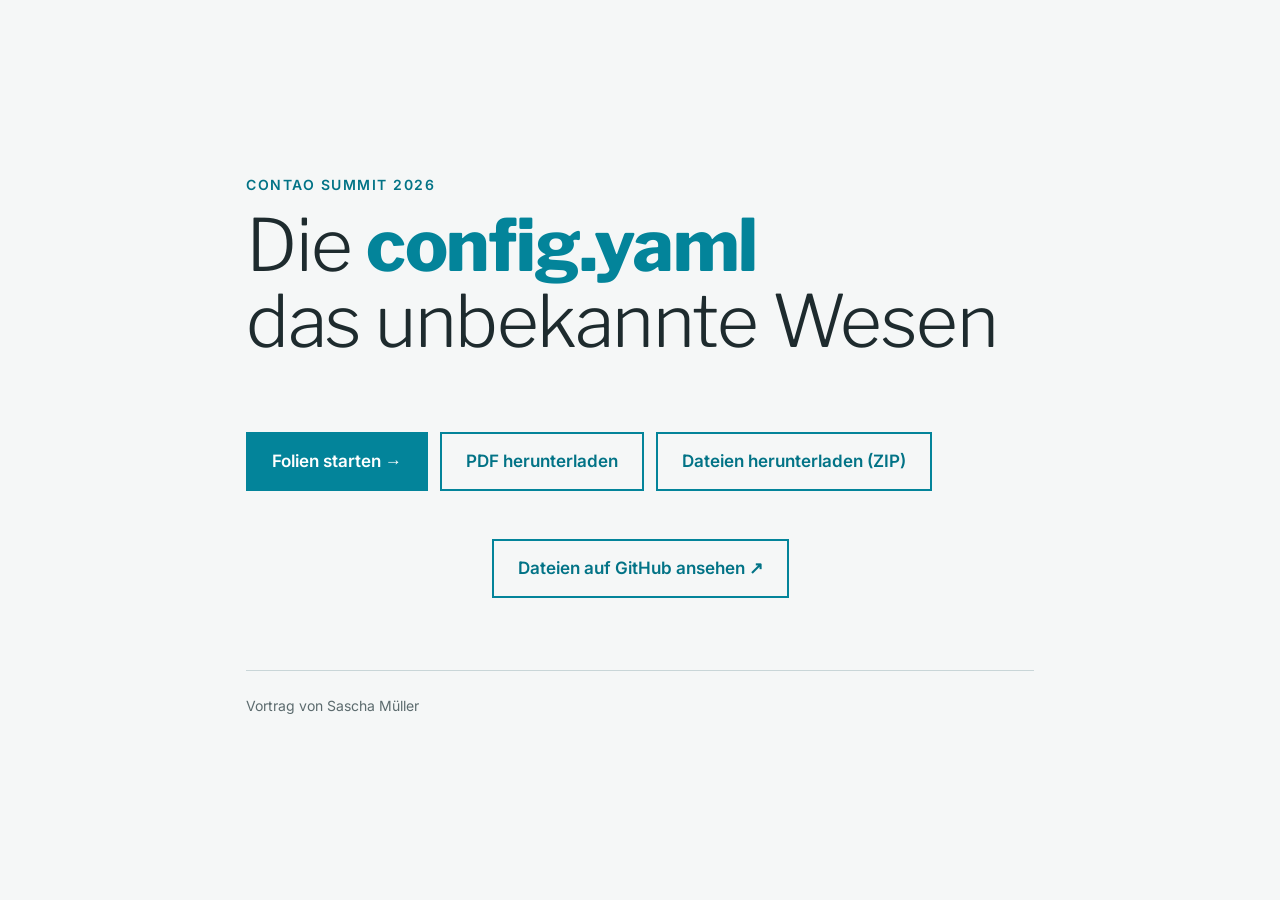
<file: index.html>
<!doctype html>
<html lang="de">
<head>
<meta charset="utf-8">
<meta name="viewport" content="width=device-width, initial-scale=1">
<title>Die config.yaml – das unbekannte Wesen</title>
<meta name="description" content="Vortrag von Sascha Müller beim Contao Summit 2026: Folien, PDF und Konfigurationsdateien.">
<style>
  /* Schriften lokal in fonts/ (aus @fontsource, Subset latin) */
  @font-face { font-family: 'Inter'; font-weight: 400; font-display: swap; src: url(fonts/inter-latin-400-normal.woff2) format('woff2'); }
  @font-face { font-family: 'Inter'; font-weight: 600; font-display: swap; src: url(fonts/inter-latin-600-normal.woff2) format('woff2'); }
  @font-face { font-family: 'Libre Franklin'; font-weight: 300; font-display: swap; src: url(fonts/libre-franklin-latin-300-normal.woff2) format('woff2'); }
  @font-face { font-family: 'Libre Franklin'; font-weight: 800; font-display: swap; src: url(fonts/libre-franklin-latin-800-normal.woff2) format('woff2'); }

  :root {
    --bg: #F5F7F7;
    --bg-tint: #E3EFF0;
    --ink: #1E2B2E;
    --body: #3F4E51;
    --muted: #5C6B6E;
    --petrol: #03849A;
    --petrol-text: #027386;
    --line: #C9D6D8;
    --on-petrol: #FFFFFF;
  }
  * { box-sizing: border-box; }
  body {
    margin: 0;
    background: var(--bg);
    color: var(--body);
    font: 400 17px/1.6 'Inter', Arial, sans-serif;
  }
  main { max-width: 820px; margin: 0 auto; padding: 174px 16px 72px; }
  .event { margin: 0 0 12px; font-size: 14px; font-weight: 600; letter-spacing: 1.5px; text-transform: uppercase; color: var(--petrol-text); }
  h1 {
    margin: 0 0 20px;
    font: 300 clamp(40px, 7vw, 72px)/1.05 'Libre Franklin', Arial, sans-serif;
    letter-spacing: -1.5px;
    color: var(--ink);
  }
  h1 strong { font-weight: 800; color: var(--petrol); }

  .actions { display: flex; flex-wrap: wrap; gap: 12px; margin-top: 72px; }
  .more { margin: 32px 0 72px; }
  @media (min-width: 720px) {
    .more { margin-top: 48px; text-align: center; }
  }
  .btn {
    display: inline-flex; align-items: center; gap: 10px;
    padding: 14px 24px;
    border: 2px solid var(--petrol);
    font-weight: 600; text-decoration: none;
    color: var(--petrol-text);
  }
  .btn.primary { background: var(--petrol); color: var(--on-petrol); }
  .btn:hover { background: var(--bg-tint); }
  .btn.primary:hover { filter: brightness(1.08); background: var(--petrol); }
  .btn:focus-visible, footer a:focus-visible { outline: 3px solid var(--petrol); outline-offset: 3px; }

  footer { padding-top: 24px; border-top: 1px solid var(--line); font-size: 14px; color: var(--muted); }
  footer a { color: inherit; }
</style>
</head>
<body>
<main>
  <p class="event">Contao Summit 2026</p>
  <h1>Die <strong>config.yaml</strong><br>das unbekannte Wesen</h1>

  <div class="actions">
    <a class="btn primary" href="slides/index.html">Folien starten →</a>
    <a class="btn" href="vortrag_config.yaml_das-unbekannte_wesen_contao-summit_2026.pdf" download>PDF herunterladen</a>
    <a class="btn" href="cto-root.zip" download>Dateien herunterladen (ZIP)</a>
  </div>
  <p class="more">
    <a class="btn" href="https://github.com/sascha-mueller/contao-summit-2026/tree/main/cto-root" target="_blank" rel="noopener">Dateien auf GitHub ansehen ↗</a>
  </p>

  <footer>Vortrag von Sascha Müller</footer>
</main>
</body>
</html>
</file>
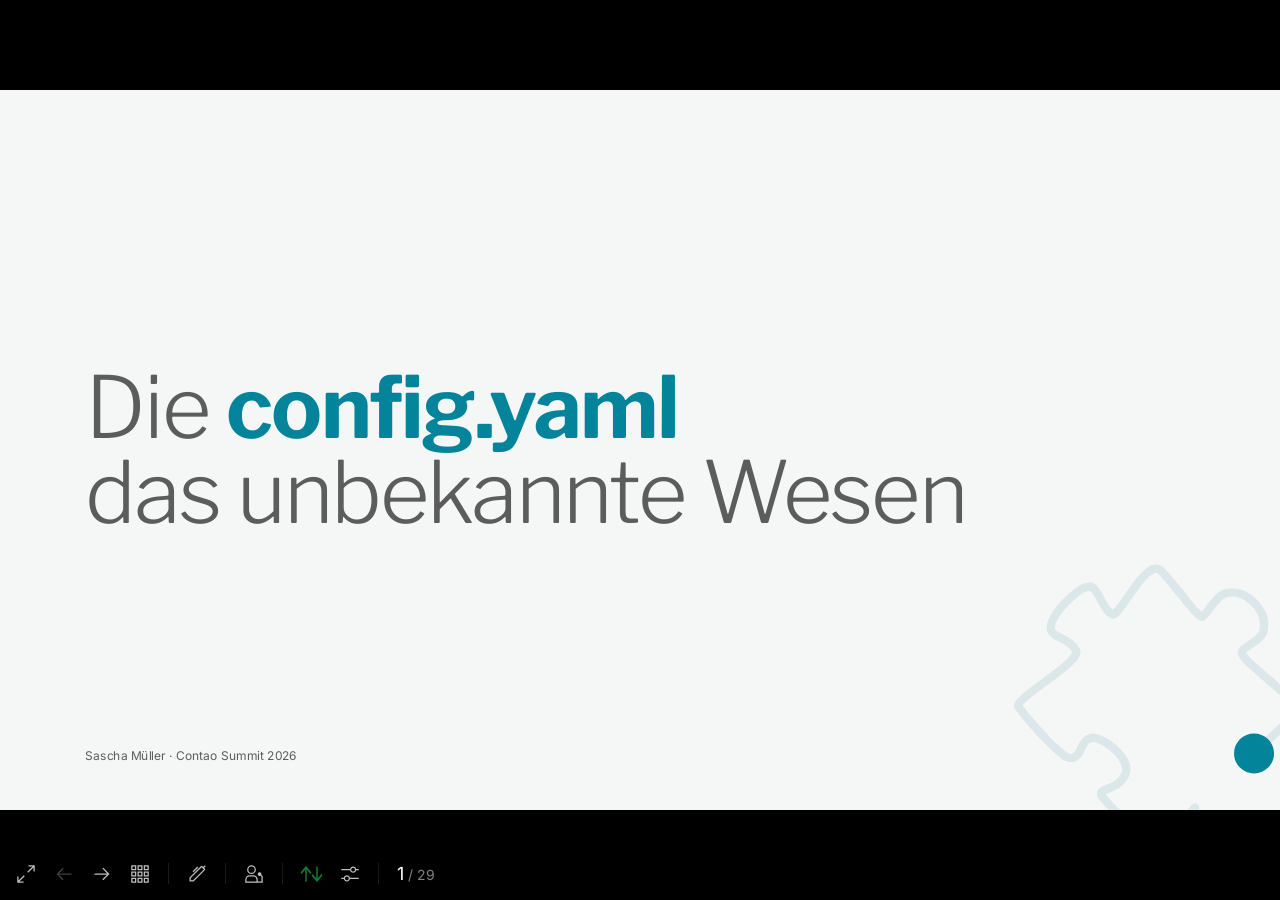
<file: slides/index.html>
<!DOCTYPE html>
<html lang="en">
<head>
<meta charset="utf-8">
<meta name="viewport" content="width=device-width, initial-scale=1">
<title>Die config.yaml – das unbekannte Wesen - Slidev</title>
<link rel="preload" as="image" href="./mailer-translation.be.png">
<link rel="preload" as="image" href="./bildgroessen-auswahl.png">
<link rel="preload" as="image" href="./system-einstellungen-locked.png">
<link rel="preload" as="image" href="./contao-badge-unformatiert-be-header.png">
<link rel="preload" as="image" href="./contao-badge-unformatiert-be-login-crop.png">
<link rel="preload" as="image" href="./contao-badge-formatiert-be-header.png">
<link rel="preload" as="image" href="./contao-badge-formatiert-be-login-crop.png">
<link rel="icon" href="./puzzleteil-auf-hell.svg">
<meta http-equiv="Content-Type" content="text/html; charset=UTF-8">
<meta property="slidev:version" content="52.20.1">
<meta name="author" content="&quot;Sascha Müller&quot;">
<meta property="og:title" content="Die config.yaml – das unbekannte Wesen - Slidev">  <script type="module" crossorigin src="./assets/index-DcdKWV2D.js"></script>
  <link rel="modulepreload" crossorigin href="./assets/rolldown-runtime-XKyaHtl9.js">
  <link rel="modulepreload" crossorigin href="./assets/modules/shiki-BmU-KvmO.js">
  <link rel="modulepreload" crossorigin href="./assets/utils-D1AtuZ60.js">
  <link rel="modulepreload" crossorigin href="./assets/slidev/env-Cfx76r-w.js">
  <link rel="modulepreload" crossorigin href="./assets/modules/vue-N7ZP9F97.js">
  <link rel="stylesheet" crossorigin href="./assets/modules/shiki-V4-KMA-J.css">
  <link rel="stylesheet" crossorigin href="./assets/index-DbxSNofy.css">
</head>
<body>
  <div id="app"></div>
  <div id="mermaid-rendering-container"></div>
  
</body>
</html>
</file>
<file: slides/assets/modules/shiki-V4-KMA-J.css>
.shiki-magic-move-container{white-space:pre;position:relative}.shiki-magic-move-line-number{opacity:.3;-webkit-user-select:none;user-select:none}.shiki-magic-move-item{transition:color var(--smm-duration,.5s) var(--smm-easing,"ease");display:inline-block}.shiki-magic-move-enter-active,.shiki-magic-move-leave-active,.shiki-magic-move-move{transition:all var(--smm-duration,.5s) var(--smm-easing,"ease")}.shiki-magic-move-container-resize,.shiki-magic-move-container-restyle{transition:all var(--smm-duration,.5s) var(--smm-easing,"ease");transition-delay:calc(var(--smm-duration,.5s)*var(--smm-delay-container,1))}.shiki-magic-move-move{transition-delay:calc(var(--smm-duration,.5s)*var(--smm-delay-move,1) + var(--smm-stagger,0));z-index:1}.shiki-magic-move-enter-active{transition-delay:calc(var(--smm-duration,.5s)*var(--smm-delay-enter,1) + var(--smm-stagger,0));z-index:1}.shiki-magic-move-leave-active{transition-delay:calc(var(--smm-duration,.5s)*var(--smm-delay-leave,1) + var(--smm-stagger,0))}.shiki-magic-move-enter-from,.shiki-magic-move-leave-to{opacity:0}br.shiki-magic-move-leave-active{display:none}.v-popper__popper{z-index:10000;outline:none;top:0;left:0}.v-popper__popper.v-popper__popper--hidden{visibility:hidden;opacity:0;pointer-events:none;transition:opacity .15s,visibility .15s}.v-popper__popper.v-popper__popper--shown{visibility:visible;opacity:1;transition:opacity .15s}.v-popper__popper.v-popper__popper--skip-transition,.v-popper__popper.v-popper__popper--skip-transition>.v-popper__wrapper{transition:none!important}.v-popper__backdrop{width:100%;height:100%;display:none;position:absolute;top:0;left:0}.v-popper__inner{box-sizing:border-box;position:relative;overflow-y:auto}.v-popper__inner>div{z-index:1;max-width:inherit;max-height:inherit;position:relative}.v-popper__arrow-container{width:10px;height:10px;position:absolute}.v-popper__popper--arrow-overflow .v-popper__arrow-container,.v-popper__popper--no-positioning .v-popper__arrow-container{display:none}.v-popper__arrow-inner,.v-popper__arrow-outer{border-style:solid;width:0;height:0;position:absolute;top:0;left:0}.v-popper__arrow-inner{visibility:hidden;border-width:7px}.v-popper__arrow-outer{border-width:6px}.v-popper__popper[data-popper-placement^=top] .v-popper__arrow-inner,.v-popper__popper[data-popper-placement^=bottom] .v-popper__arrow-inner{left:-2px}.v-popper__popper[data-popper-placement^=top] .v-popper__arrow-outer,.v-popper__popper[data-popper-placement^=bottom] .v-popper__arrow-outer{left:-1px}.v-popper__popper[data-popper-placement^=top] .v-popper__arrow-inner,.v-popper__popper[data-popper-placement^=top] .v-popper__arrow-outer{border-bottom-width:0;border-bottom-color:#0000!important;border-left-color:#0000!important;border-right-color:#0000!important}.v-popper__popper[data-popper-placement^=top] .v-popper__arrow-inner{top:-2px}.v-popper__popper[data-popper-placement^=bottom] .v-popper__arrow-container{top:0}.v-popper__popper[data-popper-placement^=bottom] .v-popper__arrow-inner,.v-popper__popper[data-popper-placement^=bottom] .v-popper__arrow-outer{border-top-width:0;border-top-color:#0000!important;border-left-color:#0000!important;border-right-color:#0000!important}.v-popper__popper[data-popper-placement^=bottom] .v-popper__arrow-inner{top:-4px}.v-popper__popper[data-popper-placement^=bottom] .v-popper__arrow-outer{top:-6px}.v-popper__popper[data-popper-placement^=left] .v-popper__arrow-inner,.v-popper__popper[data-popper-placement^=right] .v-popper__arrow-inner{top:-2px}.v-popper__popper[data-popper-placement^=left] .v-popper__arrow-outer,.v-popper__popper[data-popper-placement^=right] .v-popper__arrow-outer{top:-1px}.v-popper__popper[data-popper-placement^=right] .v-popper__arrow-inner,.v-popper__popper[data-popper-placement^=right] .v-popper__arrow-outer{border-left-width:0;border-top-color:#0000!important;border-bottom-color:#0000!important;border-left-color:#0000!important}.v-popper__popper[data-popper-placement^=right] .v-popper__arrow-inner{left:-4px}.v-popper__popper[data-popper-placement^=right] .v-popper__arrow-outer{left:-6px}.v-popper__popper[data-popper-placement^=left] .v-popper__arrow-container{right:-10px}.v-popper__popper[data-popper-placement^=left] .v-popper__arrow-inner,.v-popper__popper[data-popper-placement^=left] .v-popper__arrow-outer{border-right-width:0;border-top-color:#0000!important;border-bottom-color:#0000!important;border-right-color:#0000!important}.v-popper__popper[data-popper-placement^=left] .v-popper__arrow-inner{left:-2px}.v-popper--theme-tooltip .v-popper__inner{color:#fff;background:#000c;border-radius:6px;padding:7px 12px 6px}.v-popper--theme-tooltip .v-popper__arrow-outer{border-color:#000c}.v-popper--theme-dropdown .v-popper__inner{color:#000;background:#fff;border:1px solid #ddd;border-radius:6px;box-shadow:0 6px 30px #0000001a}.v-popper--theme-dropdown .v-popper__arrow-inner{visibility:visible;border-color:#fff}.v-popper--theme-dropdown .v-popper__arrow-outer{border-color:#ddd}:root{--twoslash-border-color:#8888;--twoslash-underline-color:currentColor;--twoslash-highlighted-border:#c37d0d50;--twoslash-highlighted-bg:#c37d0d20;--twoslash-popup-bg:#f8f8f8;--twoslash-popup-color:inherit;--twoslash-popup-shadow:#00000014 0px 1px 4px;--twoslash-docs-color:#888;--twoslash-docs-font:sans-serif;--twoslash-code-font:inherit;--twoslash-code-font-size:1em;--twoslash-matched-color:inherit;--twoslash-unmatched-color:#888;--twoslash-cursor-color:#8888;--twoslash-error-color:#d45656;--twoslash-error-bg:#d4565620;--twoslash-warn-color:#c37d0d;--twoslash-warn-bg:#c37d0d20;--twoslash-tag-color:#3772cf;--twoslash-tag-bg:#3772cf20;--twoslash-tag-warn-color:var(--twoslash-warn-color);--twoslash-tag-warn-bg:var(--twoslash-warn-bg);--twoslash-tag-annotate-color:#1ba673;--twoslash-tag-annotate-bg:#1ba67320}@media (prefers-reduced-motion:reduce){.twoslash *{transition:none!important}}.twoslash:hover .twoslash-hover{border-color:var(--twoslash-underline-color)}.twoslash .twoslash-hover{border-bottom:1px dotted #0000;transition:border-color .3s;position:relative}.twoslash .twoslash-popup-container{opacity:0;background:var(--twoslash-popup-bg);color:var(--twoslash-popup-color);border:1px solid var(--twoslash-border-color);pointer-events:none;z-index:10;-webkit-user-select:none;user-select:none;text-align:left;box-shadow:var(--twoslash-popup-shadow);border-radius:4px;flex-direction:column;transition:opacity .3s;display:inline-flex;position:absolute;transform:translateY(1.1em)}.twoslash .twoslash-query-persisted .twoslash-popup-container{z-index:9;transform:translateY(1.5em)}.twoslash .twoslash-hover:hover .twoslash-popup-container,.twoslash .twoslash-error-hover:hover .twoslash-popup-container,.twoslash .twoslash-query-persisted .twoslash-popup-container,.twoslash .twoslash-query-line .twoslash-popup-container{opacity:1;pointer-events:auto}.twoslash .twoslash-popup-container:hover{-webkit-user-select:auto;user-select:auto}.twoslash .twoslash-popup-arrow{border-top:1px solid var(--twoslash-border-color);border-right:1px solid var(--twoslash-border-color);background:var(--twoslash-popup-bg);pointer-events:none;width:6px;height:6px;position:absolute;top:-4px;left:1em;transform:rotate(-45deg)}.twoslash .twoslash-popup-code,.twoslash .twoslash-popup-error,.twoslash .twoslash-popup-docs{padding:6px 8px!important}.twoslash .twoslash-popup-code{font-family:var(--twoslash-code-font);font-size:var(--twoslash-code-font-size)}.twoslash .twoslash-popup-docs{color:var(--twoslash-docs-color);font-family:var(--twoslash-docs-font);border-top:1px solid var(--twoslash-border-color);font-size:.8em}.twoslash .twoslash-popup-error{color:var(--twoslash-error-color);background-color:var(--twoslash-error-bg);font-family:var(--twoslash-docs-font);font-size:.8em}.twoslash .twoslash-popup-docs-tags{font-family:var(--twoslash-docs-font);flex-direction:column;display:flex}.twoslash .twoslash-popup-docs-tags,.twoslash .twoslash-popup-docs-tag-name{margin-right:.5em}.twoslash .twoslash-popup-docs-tag-name{font-family:var(--twoslash-code-font)}.twoslash .twoslash-query-line .twoslash-popup-container{margin-bottom:1.4em;position:relative;transform:translateY(.6em)}.twoslash .twoslash-error-line{background-color:var(--twoslash-error-bg);border-left:3px solid var(--twoslash-error-color);color:var(--twoslash-error-color);width:max-content;min-width:100%;margin:.2em 0;padding:6px 12px;position:relative}.twoslash .twoslash-error-line.twoslash-error-level-warning{background-color:var(--twoslash-warn-bg);border-left:3px solid var(--twoslash-warn-color);color:var(--twoslash-warn-color)}.twoslash .twoslash-error{background:url("data:image/svg+xml,%3Csvg%20xmlns%3D'http%3A%2F%2Fwww.w3.org%2F2000%2Fsvg'%20viewBox%3D'0%200%206%203'%20enable-background%3D'new%200%200%206%203'%20height%3D'3'%20width%3D'6'%3E%3Cg%20fill%3D'%23c94824'%3E%3Cpolygon%20points%3D'5.5%2C0%202.5%2C3%201.1%2C3%204.1%2C0'%2F%3E%3Cpolygon%20points%3D'4%2C0%206%2C2%206%2C0.6%205.4%2C0'%2F%3E%3Cpolygon%20points%3D'0%2C2%201%2C3%202.4%2C3%200%2C0.6'%2F%3E%3C%2Fg%3E%3C%2Fsvg%3E") 0 100% repeat-x;padding-bottom:2px}.twoslash .twoslash-error.twoslash-error-level-warning{background:url("data:image/svg+xml,%3Csvg%20xmlns%3D'http%3A%2F%2Fwww.w3.org%2F2000%2Fsvg'%20viewBox%3D'0%200%206%203'%20enable-background%3D'new%200%200%206%203'%20height%3D'3'%20width%3D'6'%3E%3Cg%20fill%3D'%23c37d0d'%3E%3Cpolygon%20points%3D'5.5%2C0%202.5%2C3%201.1%2C3%204.1%2C0'%2F%3E%3Cpolygon%20points%3D'4%2C0%206%2C2%206%2C0.6%205.4%2C0'%2F%3E%3Cpolygon%20points%3D'0%2C2%201%2C3%202.4%2C3%200%2C0.6'%2F%3E%3C%2Fg%3E%3C%2Fsvg%3E") 0 100% repeat-x;padding-bottom:2px}.twoslash .twoslash-completion-cursor{position:relative}.twoslash .twoslash-completion-cursor .twoslash-completion-list{-webkit-user-select:none;user-select:none;z-index:8;box-shadow:var(--twoslash-popup-shadow);background:var(--twoslash-popup-bg);border:1px solid var(--twoslash-border-color);margin:3px 0 0 -1px;display:inline-block;position:absolute;top:0;left:0;transform:translateY(1.2em)}.twoslash-completion-list{flex-direction:column;gap:4px;width:240px;padding:4px;font-size:.8rem;display:flex}.twoslash-completion-list:hover{-webkit-user-select:auto;user-select:auto}.twoslash-completion-list:before{background-color:var(--twoslash-cursor-color);content:" ";width:2px;height:1.4em;position:absolute;top:-1.6em;left:-1px}.twoslash-completion-list li{align-items:center;gap:.25em;line-height:1em;display:flex;overflow:hidden}.twoslash-completion-list li span.twoslash-completions-unmatched{color:var(--twoslash-unmatched-color)}.twoslash-completion-list .deprecated{opacity:.5;text-decoration:line-through}.twoslash-completion-list li span.twoslash-completions-matched{color:var(--twoslash-matched-color)}.twoslash-highlighted{background-color:var(--twoslash-highlighted-bg);border:1px solid var(--twoslash-highlighted-border);border-radius:4px;margin:-1px -3px;padding:1px 2px}.twoslash-completion-list .twoslash-completions-icon{color:var(--twoslash-unmatched-color);flex:none;width:1em}.twoslash .twoslash-tag-line{background-color:var(--twoslash-tag-bg);border-left:3px solid var(--twoslash-tag-color);color:var(--twoslash-tag-color);align-items:center;gap:.3em;width:max-content;min-width:100%;margin:.2em 0;padding:6px 10px;display:flex;position:relative}.twoslash .twoslash-tag-line .twoslash-tag-icon{width:1.1em;color:inherit}.twoslash .twoslash-tag-line.twoslash-tag-error-line{background-color:var(--twoslash-error-bg);border-left:3px solid var(--twoslash-error-color);color:var(--twoslash-error-color)}.twoslash .twoslash-tag-line.twoslash-tag-warn-line{background-color:var(--twoslash-tag-warn-bg);border-left:3px solid var(--twoslash-tag-warn-color);color:var(--twoslash-tag-warn-color)}.twoslash .twoslash-tag-line.twoslash-tag-annotate-line{background-color:var(--twoslash-tag-annotate-bg);border-left:3px solid var(--twoslash-tag-annotate-color);color:var(--twoslash-tag-annotate-color)}:root{--twoslash-popup-bg:var(--vp-c-bg,inherit);--twoslash-popup-color:var(--vp-c-text-1);--twoslash-docs-color:var(--vp-c-text-1);--twoslash-docs-font:var(--vp-font-family-base);--twoslash-code-font:var(--vp-font-family-mono);--twoslash-code-size:var(--vp-code-font-size);--twoslash-underline-color:#8888;--twoslash-border-color:var(--vp-c-border);--twoslash-cursor-color:var(--vp-c-brand);--twoslash-matched-color:var(--vp-c-brand);--twoslash-unmatched-color:var(--vp-c-text-2)}.v-popper--theme-twoslash{z-index:calc(var(--vp-z-index-local-nav) - 1)}.v-popper--theme-twoslash .v-popper__inner{background:var(--twoslash-popup-bg);color:var(--twoslash-popup-color);border-color:var(--twoslash-border-color)}.v-popper--theme-twoslash .v-popper__arrow-outer{border-color:var(--twoslash-border-color)}.v-popper--theme-twoslash .v-popper__arrow-inner{border-color:var(--twoslash-popup-bg)}.twoslash-popup-container{transform:translateY(1.5em)}.twoslash-query-persisted .twoslash-popup-container{transform:translateY(1.8em)}.twoslash .v-popper{display:inline-block}.twoslash-completion-list .twoslash-completions-icon{color:var(--twoslash-unmatched-color)!important}.twoslash-floating .twoslash-popup-code{width:fit-content;min-width:100%;max-width:600px;line-height:var(--vp-code-line-height);font-size:var(--twoslash-code-size);white-space:pre-wrap;padding:6px 12px;transition:color .5s;display:block}.twoslash-floating .twoslash-popup-docs,.twoslash-floating .twoslash-popup-error{font-family:var(--twoslash-docs-font);text-wrap:balance;max-width:700px;max-height:500px;font-size:.9em;overflow:hidden auto;padding:12px!important}.twoslash-floating .twoslash-popup-docs p:first-child,.twoslash-floating .twoslash-popup-error p:first-child{margin-top:0}.twoslash-floating .twoslash-popup-docs p:last-child,.twoslash-floating .twoslash-popup-error p:last-child{margin-bottom:0}.twoslash-floating .twoslash-popup-docs{border-top:1px solid var(--twoslash-border-color);color:var(--twoslash-docs-color)}.twoslash-floating .twoslash-popup-error{color:var(--twoslash-error-color)}.twoslash-floating .twoslash-popup-error.twoslash-error-level-warning{color:var(--twoslash-warn-color)}.twoslash-floating .twoslash-popup-docs p,.twoslash-floating .twoslash-popup-error p{text-wrap:balance;margin:6px 0}.twoslash-floating .twoslash-popup-docs pre .twoslash-floating .twoslash-popup-error pre{background-color:var(--vp-code-block-bg);border-radius:8px;margin:6px -2px;padding:12px;overflow-x:auto}.twoslash-floating .twoslash-popup-docs-tags{flex-direction:column;display:flex;padding:8px 12px!important}.twoslash-floating .twoslash-popup-docs-tags .twoslash-popup-docs-tag-name{font-family:var(--twoslash-code-font);color:var(--twoslash-unmatched-color);margin-right:.5em}.twoslash-completion-cursor{background:var(--twoslash-cursor-color);-webkit-user-select:none;user-select:none;width:2px;height:1.2em;margin-bottom:-.2em;display:inline-block}.twoslash-floating.twoslash-completion .v-popper__arrow-container{display:none}.twoslash-floating.twoslash-completion .twoslash-completion-list{font-family:var(--twoslash-code-font);padding:6px;font-size:var(--twoslash-code-size)!important}.twoslash-floating.twoslash-completion .twoslash-completion-list li{padding:3px 0}.twoslash-error:empty,.twoslash-error-empty{vertical-align:middle;min-width:.55em;min-height:1.2em;display:inline-block}
</file>
<file: slides/assets/index-DbxSNofy.css>
*,:before,:after{box-sizing:border-box;border-style:solid;border-width:0;border-color:var(--un-default-border-color,#e5e7eb)}:before,:after{--un-content:""}html,:host{-webkit-text-size-adjust:100%;tab-size:4;font-feature-settings:normal;font-variation-settings:normal;-webkit-tap-highlight-color:transparent;font-family:ui-sans-serif,system-ui,sans-serif,Apple Color Emoji,Segoe UI Emoji,Segoe UI Symbol,Noto Color Emoji;line-height:1.5}body{line-height:inherit;margin:0}hr{height:0;color:inherit;border-top-width:1px}abbr:where([title]){-webkit-text-decoration:underline dotted;text-decoration:underline dotted}h1,h2,h3,h4,h5,h6{font-size:inherit;font-weight:inherit}a{color:inherit;-webkit-text-decoration:inherit;text-decoration:inherit}b,strong{font-weight:bolder}code,kbd,samp,pre{font-feature-settings:normal;font-variation-settings:normal;font-family:ui-monospace,SFMono-Regular,Menlo,Monaco,Consolas,Liberation Mono,Courier New,monospace;font-size:1em}small{font-size:80%}sub,sup{vertical-align:baseline;font-size:75%;line-height:0;position:relative}sub{bottom:-.25em}sup{top:-.5em}table{text-indent:0;border-color:inherit;border-collapse:collapse}button,input,optgroup,select,textarea{font-feature-settings:inherit;font-variation-settings:inherit;font-family:inherit;font-size:100%;font-weight:inherit;line-height:inherit;color:inherit;margin:0;padding:0}button,select{text-transform:none}button,[type=button],[type=reset],[type=submit]{-webkit-appearance:button;background-color:#0000;background-image:none}:-moz-focusring{outline:auto}:-moz-ui-invalid{box-shadow:none}progress{vertical-align:baseline}::-webkit-inner-spin-button{height:auto}::-webkit-outer-spin-button{height:auto}[type=search]{-webkit-appearance:textfield;outline-offset:-2px}::-webkit-search-decoration{-webkit-appearance:none}::-webkit-file-upload-button{-webkit-appearance:button;font:inherit}summary{display:list-item}blockquote,dl,dd,h1,h2,h3,h4,h5,h6,hr,figure,p,pre{margin:0}fieldset{margin:0;padding:0}legend{padding:0}ol,ul,menu{margin:0;padding:0;list-style:none}dialog{padding:0}textarea{resize:vertical}input::placeholder,textarea::placeholder{opacity:1;color:#9ca3af}button,[role=button]{cursor:pointer}:disabled{cursor:default}img,svg,video,canvas,audio,iframe,embed,object{vertical-align:middle;display:block}img,video{max-width:100%;height:auto}[hidden]:where(:not([hidden=until-found])){display:none}*,:before,:after,::backdrop{--un-rotate:0;--un-rotate-x:0;--un-rotate-y:0;--un-rotate-z:0;--un-scale-x:1;--un-scale-y:1;--un-scale-z:1;--un-skew-x:0;--un-skew-y:0;--un-translate-x:0;--un-translate-y:0;--un-translate-z:0;--un-pan-x: ;--un-pan-y: ;--un-pinch-zoom: ;--un-scroll-snap-strictness:proximity;--un-ordinal: ;--un-slashed-zero: ;--un-numeric-figure: ;--un-numeric-spacing: ;--un-numeric-fraction: ;--un-border-spacing-x:0;--un-border-spacing-y:0;--un-ring-offset-shadow:0 0 #0000;--un-ring-shadow:0 0 #0000;--un-shadow-inset: ;--un-shadow:0 0 #0000;--un-ring-inset: ;--un-ring-offset-width:0px;--un-ring-offset-color:#fff;--un-ring-width:0px;--un-ring-color:#93c5fd80;--un-blur: ;--un-brightness: ;--un-contrast: ;--un-drop-shadow: ;--un-grayscale: ;--un-hue-rotate: ;--un-invert: ;--un-saturate: ;--un-sepia: ;--un-backdrop-blur: ;--un-backdrop-brightness: ;--un-backdrop-contrast: ;--un-backdrop-grayscale: ;--un-backdrop-hue-rotate: ;--un-backdrop-invert: ;--un-backdrop-opacity: ;--un-backdrop-saturate: ;--un-backdrop-sepia: }.prose{color:var(--un-prose-body);max-width:65ch}.prose :where(p):not(:where([class~=not-prose],[class~=not-prose] *)){margin-top:1.25em;margin-bottom:1.25em}.prose :where([class~=lead]):not(:where([class~=not-prose],[class~=not-prose] *)){color:var(--un-prose-lead);margin-top:1.2em;margin-bottom:1.2em;font-size:1.25em;line-height:1.6}.prose :where(a):not(:where([class~=not-prose],[class~=not-prose] *)){color:var(--un-prose-links);font-weight:500;text-decoration:underline}.prose :where(strong):not(:where([class~=not-prose],[class~=not-prose] *)){color:var(--un-prose-bold);font-weight:600}.prose :where(a strong):not(:where([class~=not-prose],[class~=not-prose] *)),.prose :where(blockquote strong):not(:where([class~=not-prose],[class~=not-prose] *)),.prose :where(thead th strong):not(:where([class~=not-prose],[class~=not-prose] *)){color:inherit}.prose :where(ol):not(:where([class~=not-prose],[class~=not-prose] *)){margin-top:1.25em;margin-bottom:1.25em;padding-inline-start:1.625em;list-style-type:decimal}.prose :where(ol[type=A]):not(:where([class~=not-prose],[class~=not-prose] *)){list-style-type:upper-alpha}.prose :where(ol[type=a]):not(:where([class~=not-prose],[class~=not-prose] *)){list-style-type:lower-alpha}.prose :where(ol[type=A s]):not(:where([class~=not-prose],[class~=not-prose] *)){list-style-type:upper-alpha}.prose :where(ol[type=a s]):not(:where([class~=not-prose],[class~=not-prose] *)){list-style-type:lower-alpha}.prose :where(ol[type=I]):not(:where([class~=not-prose],[class~=not-prose] *)){list-style-type:upper-roman}.prose :where(ol[type=i]):not(:where([class~=not-prose],[class~=not-prose] *)){list-style-type:lower-roman}.prose :where(ol[type=I s]):not(:where([class~=not-prose],[class~=not-prose] *)){list-style-type:upper-roman}.prose :where(ol[type=i s]):not(:where([class~=not-prose],[class~=not-prose] *)){list-style-type:lower-roman}.prose :where(ol[type="1"]):not(:where([class~=not-prose],[class~=not-prose] *)){list-style-type:decimal}.prose :where(ul):not(:where([class~=not-prose],[class~=not-prose] *)){margin-top:1.25em;margin-bottom:1.25em;padding-inline-start:1.625em;list-style-type:disc}.prose :where(ol>li):not(:where([class~=not-prose],[class~=not-prose] *))::marker{color:var(--un-prose-counters);font-weight:400}.prose :where(ul>li):not(:where([class~=not-prose],[class~=not-prose] *))::marker{color:var(--un-prose-bullets)}.prose :where(dt):not(:where([class~=not-prose],[class~=not-prose] *)){color:var(--un-prose-headings);margin-top:1.25em;font-weight:600}.prose :where(hr):not(:where([class~=not-prose],[class~=not-prose] *)){border-color:var(--un-prose-hr);border-top-width:1px;margin-top:3em;margin-bottom:3em}.prose :where(blockquote):not(:where([class~=not-prose],[class~=not-prose] *)){color:var(--un-prose-quotes);border-inline-start-width:.25rem;border-inline-start-color:var(--un-prose-quote-borders);quotes:"“""”""‘""’";margin-top:1.6em;margin-bottom:1.6em;padding-inline-start:1em;font-style:italic;font-weight:500}.prose :where(blockquote p:first-of-type):not(:where([class~=not-prose],[class~=not-prose] *)):before{content:open-quote}.prose :where(blockquote p:last-of-type):not(:where([class~=not-prose],[class~=not-prose] *)):after{content:close-quote}.prose :where(h1):not(:where([class~=not-prose],[class~=not-prose] *)){color:var(--un-prose-headings);margin-top:0;margin-bottom:.888889em;font-size:2.25em;font-weight:800;line-height:1.11111}.prose :where(h1 strong):not(:where([class~=not-prose],[class~=not-prose] *)){color:inherit;font-weight:900}.prose :where(h2):not(:where([class~=not-prose],[class~=not-prose] *)){color:var(--un-prose-headings);margin-top:2em;margin-bottom:1em;font-size:1.5em;font-weight:700;line-height:1.33333}.prose :where(h2 strong):not(:where([class~=not-prose],[class~=not-prose] *)){color:inherit;font-weight:800}.prose :where(h3):not(:where([class~=not-prose],[class~=not-prose] *)){color:var(--un-prose-headings);margin-top:1.6em;margin-bottom:.6em;font-size:1.25em;font-weight:600;line-height:1.6}.prose :where(h3 strong):not(:where([class~=not-prose],[class~=not-prose] *)){color:inherit;font-weight:700}.prose :where(h4):not(:where([class~=not-prose],[class~=not-prose] *)){color:var(--un-prose-headings);margin-top:1.5em;margin-bottom:.5em;font-weight:600;line-height:1.5}.prose :where(h4 strong):not(:where([class~=not-prose],[class~=not-prose] *)){color:inherit;font-weight:700}.prose :where(img):not(:where([class~=not-prose],[class~=not-prose] *)){margin-top:2em;margin-bottom:2em}.prose :where(picture):not(:where([class~=not-prose],[class~=not-prose] *)){margin-top:2em;margin-bottom:2em;display:block}.prose :where(video):not(:where([class~=not-prose],[class~=not-prose] *)){margin-top:2em;margin-bottom:2em}.prose :where(kbd):not(:where([class~=not-prose],[class~=not-prose] *)){color:var(--un-prose-kbd);box-shadow:0 0 0 1px rgb(var(--un-prose-kbd-shadows) / 10%), 0 3px 0 rgb(var(--un-prose-kbd-shadows) / 10%);padding-top:.1875em;padding-inline-end:.375em;padding-bottom:.1875em;border-radius:.3125rem;padding-inline-start:.375em;font-family:inherit;font-size:.875em;font-weight:500}.prose :where(code):not(:where([class~=not-prose],[class~=not-prose] *)){color:var(--un-prose-code);font-size:.875em;font-weight:600}.prose :where(code):not(:where([class~=not-prose],[class~=not-prose] *)):before,.prose :where(code):not(:where([class~=not-prose],[class~=not-prose] *)):after{content:"`"}.prose :where(a code):not(:where([class~=not-prose],[class~=not-prose] *)),.prose :where(h1 code):not(:where([class~=not-prose],[class~=not-prose] *)){color:inherit}.prose :where(h2 code):not(:where([class~=not-prose],[class~=not-prose] *)){color:inherit;font-size:.875em}.prose :where(h3 code):not(:where([class~=not-prose],[class~=not-prose] *)){color:inherit;font-size:.9em}.prose :where(h4 code):not(:where([class~=not-prose],[class~=not-prose] *)),.prose :where(blockquote code):not(:where([class~=not-prose],[class~=not-prose] *)),.prose :where(thead th code):not(:where([class~=not-prose],[class~=not-prose] *)){color:inherit}.prose :where(pre):not(:where([class~=not-prose],[class~=not-prose] *)){color:var(--un-prose-pre-code);background-color:var(--un-prose-pre-bg);padding-top:.857143em;padding-inline-end:1.14286em;padding-bottom:.857143em;border-radius:.375rem;margin-top:1.71429em;margin-bottom:1.71429em;padding-inline-start:1.14286em;font-size:.875em;font-weight:400;line-height:1.71429;overflow-x:auto}.prose :where(pre code):not(:where([class~=not-prose],[class~=not-prose] *)){font-weight:inherit;color:inherit;font-size:inherit;font-family:inherit;line-height:inherit;background-color:#0000;border-width:0;border-radius:0;padding:0}.prose :where(pre code):not(:where([class~=not-prose],[class~=not-prose] *)):before,.prose :where(pre code):not(:where([class~=not-prose],[class~=not-prose] *)):after{content:none}.prose :where(table):not(:where([class~=not-prose],[class~=not-prose] *)){table-layout:auto;width:100%;margin-top:2em;margin-bottom:2em;font-size:.875em;line-height:1.71429}.prose :where(thead):not(:where([class~=not-prose],[class~=not-prose] *)){border-bottom-width:1px;border-bottom-color:var(--un-prose-th-borders)}.prose :where(thead th):not(:where([class~=not-prose],[class~=not-prose] *)){color:var(--un-prose-headings);vertical-align:bottom;padding-inline-end:.571429em;padding-bottom:.571429em;padding-inline-start:.571429em;font-weight:600}.prose :where(tbody tr):not(:where([class~=not-prose],[class~=not-prose] *)){border-bottom-width:1px;border-bottom-color:var(--un-prose-td-borders)}.prose :where(tbody tr:last-child):not(:where([class~=not-prose],[class~=not-prose] *)){border-bottom-width:0}.prose :where(tbody td):not(:where([class~=not-prose],[class~=not-prose] *)){vertical-align:baseline}.prose :where(tfoot):not(:where([class~=not-prose],[class~=not-prose] *)){border-top-width:1px;border-top-color:var(--un-prose-th-borders)}.prose :where(tfoot td):not(:where([class~=not-prose],[class~=not-prose] *)){vertical-align:top}.prose :where(th,td):not(:where([class~=not-prose],[class~=not-prose] *)){text-align:start}.prose :where(figure>*):not(:where([class~=not-prose],[class~=not-prose] *)){margin-top:0;margin-bottom:0}.prose :where(figcaption):not(:where([class~=not-prose],[class~=not-prose] *)){color:var(--un-prose-captions);margin-top:.857143em;font-size:.875em;line-height:1.42857}.prose{font-size:1rem;line-height:1.75}.prose :where(picture>img):not(:where([class~=not-prose],[class~=not-prose] *)){margin-top:0;margin-bottom:0}.prose :where(li):not(:where([class~=not-prose],[class~=not-prose] *)){margin-top:.5em;margin-bottom:.5em}.prose :where(ol>li):not(:where([class~=not-prose],[class~=not-prose] *)),.prose :where(ul>li):not(:where([class~=not-prose],[class~=not-prose] *)){padding-inline-start:.375em}.prose :where():not(:where([class~=not-prose],[class~=not-prose] *)){margin-top:1.25em;margin-bottom:1.25em}.prose :where(ul ul,ul ol,ol ul,ol ol):not(:where([class~=not-prose],[class~=not-prose] *)){margin-top:.75em;margin-bottom:.75em}.prose :where(dl):not(:where([class~=not-prose],[class~=not-prose] *)){margin-top:1.25em;margin-bottom:1.25em}.prose :where(dd):not(:where([class~=not-prose],[class~=not-prose] *)){margin-top:.5em;padding-inline-start:1.625em}.prose :where(hr+*):not(:where([class~=not-prose],[class~=not-prose] *)),.prose :where(h2+*):not(:where([class~=not-prose],[class~=not-prose] *)),.prose :where(h3+*):not(:where([class~=not-prose],[class~=not-prose] *)),.prose :where(h4+*):not(:where([class~=not-prose],[class~=not-prose] *)){margin-top:0}.prose :where(thead th:first-child):not(:where([class~=not-prose],[class~=not-prose] *)){padding-inline-start:0}.prose :where(thead th:last-child):not(:where([class~=not-prose],[class~=not-prose] *)){padding-inline-end:0}.prose :where(tbody td,tfoot td):not(:where([class~=not-prose],[class~=not-prose] *)){padding-top:.571429em;padding-inline-end:.571429em;padding-bottom:.571429em;padding-inline-start:.571429em}.prose :where(tbody td:first-child,tfoot td:first-child):not(:where([class~=not-prose],[class~=not-prose] *)){padding-inline-start:0}.prose :where(tbody td:last-child,tfoot td:last-child):not(:where([class~=not-prose],[class~=not-prose] *)){padding-inline-end:0}.prose :where(figure):not(:where([class~=not-prose],[class~=not-prose] *)){margin-top:2em;margin-bottom:2em}.prose :where():not(:where([class~=not-prose],[class~=not-prose] *)){margin-top:0;margin-bottom:0}.prose{--un-prose-body:#374151;--un-prose-invert-body:#d1d5db;--un-prose-headings:#111827;--un-prose-invert-headings:white;--un-prose-lead:#4b5563;--un-prose-invert-lead:#9ca3af;--un-prose-links:#111827;--un-prose-invert-links:white;--un-prose-bold:#111827;--un-prose-invert-bold:white;--un-prose-counters:#6b7280;--un-prose-invert-counters:#9ca3af;--un-prose-bullets:#d1d5db;--un-prose-invert-bullets:#4b5563;--un-prose-hr:#e5e7eb;--un-prose-invert-hr:#374151;--un-prose-quotes:#111827;--un-prose-invert-quotes:#f3f4f6;--un-prose-quote-borders:#e5e7eb;--un-prose-invert-quote-borders:#374151;--un-prose-captions:#6b7280;--un-prose-invert-captions:#9ca3af;--un-prose-kbd:#111827;--un-prose-invert-kbd:white;--un-prose-kbd-shadows:#111827;--un-prose-invert-kbd-shadows:white;--un-prose-code:#111827;--un-prose-invert-code:white;--un-prose-pre-code:#e5e7eb;--un-prose-invert-pre-code:#d1d5db;--un-prose-pre-bg:#1f2937;--un-prose-invert-pre-bg:#00000080;--un-prose-th-borders:#d1d5db;--un-prose-invert-th-borders:#4b5563;--un-prose-td-borders:#e5e7eb;--un-prose-invert-td-borders:#374151}.dark .dark\:prose-invert{--un-prose-body:var(--un-prose-invert-body);--un-prose-headings:var(--un-prose-invert-headings);--un-prose-lead:var(--un-prose-invert-lead);--un-prose-links:var(--un-prose-invert-links);--un-prose-bold:var(--un-prose-invert-bold);--un-prose-counters:var(--un-prose-invert-counters);--un-prose-bullets:var(--un-prose-invert-bullets);--un-prose-hr:var(--un-prose-invert-hr);--un-prose-quotes:var(--un-prose-invert-quotes);--un-prose-quote-borders:var(--un-prose-invert-quote-borders);--un-prose-captions:var(--un-prose-invert-captions);--un-prose-kbd:var(--un-prose-invert-kbd);--un-prose-kbd-shadows:var(--un-prose-invert-kbd-shadows);--un-prose-code:var(--un-prose-invert-code);--un-prose-pre-code:var(--un-prose-invert-pre-code);--un-prose-pre-bg:var(--un-prose-invert-pre-bg);--un-prose-th-borders:var(--un-prose-invert-th-borders);--un-prose-td-borders:var(--un-prose-invert-td-borders)}.container{width:100%}.z-context-menu{z-index:60}.z-label{z-index:40}.z-menu{z-index:20}.z-modal{z-index:70}.z-nav{z-index:50}.slidev-glass-effect{--un-bg-opacity:1;background-color:rgb(255 255 255/var(--un-bg-opacity));--un-shadow:var(--un-shadow-inset) 0 20px 25px -5px var(--un-shadow-color,#0000001a),var(--un-shadow-inset) 0 8px 10px -6px var(--un-shadow-color,#0000001a);box-shadow:var(--un-ring-offset-shadow), var(--un-ring-shadow), var(--un-shadow);--un-backdrop-blur:blur(8px);-webkit-backdrop-filter:var(--un-backdrop-blur) var(--un-backdrop-brightness) var(--un-backdrop-contrast) var(--un-backdrop-grayscale) var(--un-backdrop-hue-rotate) var(--un-backdrop-invert) var(--un-backdrop-opacity) var(--un-backdrop-saturate) var(--un-backdrop-sepia);backdrop-filter:var(--un-backdrop-blur) var(--un-backdrop-brightness) var(--un-backdrop-contrast) var(--un-backdrop-grayscale) var(--un-backdrop-hue-rotate) var(--un-backdrop-invert) var(--un-backdrop-opacity) var(--un-backdrop-saturate) var(--un-backdrop-sepia);border-width:1px;border-color:#9ca3af33;--un-bg-opacity:.75!important}.border-main,.dark [border~=dark\:main],.dark [dark\:border~=main],[border-main=""],[border~=main]{border-color:#9ca3af33}.border-primary,.hover\:border-primary:hover{border-color:var(--slidev-theme-primary)}.bg-active{background-color:#9ca3af1a}.bg-main{--un-bg-opacity:1;background-color:rgb(255 255 255/var(--un-bg-opacity))}.dark .bg-main,.dark .slidev-glass-effect{--un-bg-opacity:1;background-color:rgb(18 18 18/var(--un-bg-opacity))}.bg-primary,[bg-primary=""]{background-color:var(--slidev-theme-primary)}.hover\:bg-active:hover,[hover\:bg-active=""]:hover{background-color:#9ca3af1a}.dark .text-main{--un-text-opacity:1;color:rgb(221 221 221/var(--un-text-opacity))}.text-main{--un-text-opacity:1;color:rgb(24 24 24/var(--un-text-opacity))}.text-primary,[text-primary=""]{color:var(--slidev-theme-primary)}@media (width>=640px){.container{max-width:640px}}@media (width>=768px){.container{max-width:768px}}@media (width>=1024px){.container{max-width:1024px}}@media (width>=1280px){.container{max-width:1280px}}@media (width>=1536px){.container{max-width:1536px}}:root{--color-note:#0969da;--color-tip:#1a7f37;--color-warning:#9a6700;--color-severe:#bc4c00;--color-caution:#d1242f;--color-important:#8250df}@media (prefers-color-scheme:dark){:root{--color-note:#2f81f7;--color-tip:#3fb950;--color-warning:#d29922;--color-severe:#db6d28;--color-caution:#f85149;--color-important:#a371f7}}.markdown-alert{color:inherit;border-left:.25em solid #888;margin-bottom:16px;padding:.5rem 1rem}.markdown-alert>:first-child{margin-top:0}.markdown-alert>:last-child{margin-bottom:0}.markdown-alert .markdown-alert-title{align-items:center;font-weight:500;line-height:1;display:flex}.markdown-alert .markdown-alert-title .octicon{vertical-align:text-bottom;fill:currentColor;margin-right:.5rem;display:inline-block;overflow:visible!important}.markdown-alert.markdown-alert-note{border-left-color:var(--color-note)}.markdown-alert.markdown-alert-note .markdown-alert-title{color:var(--color-note)}.markdown-alert.markdown-alert-important{border-left-color:var(--color-important)}.markdown-alert.markdown-alert-important .markdown-alert-title{color:var(--color-important)}.markdown-alert.markdown-alert-warning{border-left-color:var(--color-warning)}.markdown-alert.markdown-alert-warning .markdown-alert-title{color:var(--color-warning)}.markdown-alert.markdown-alert-tip{border-left-color:var(--color-tip)}.markdown-alert.markdown-alert-tip .markdown-alert-title{color:var(--color-tip)}.markdown-alert.markdown-alert-caution{border-left-color:var(--color-caution)}.markdown-alert.markdown-alert-caution .markdown-alert-title{color:var(--color-caution)}:root{--slidev-code-background:#f5f5f5;--slidev-code-foreground:#1b1b1b;--slidev-code-font-family:"JetBrains Mono",ui-monospace,SFMono-Regular,Menlo,Monaco,Consolas,"Liberation Mono","Courier New",monospace;--slidev-code-padding:8px;--slidev-code-font-size:12px;--slidev-code-line-height:18px;--slidev-code-radius:4px;--slidev-code-margin:4px 0;--slidev-theme-primary:#3ab9d5;--slidev-transition-duration:.5s;--slidev-slide-container-background:black;--slidev-controls-foreground:white;--slidev-code-tab-divider:#e5e5e5;--slidev-code-tab-text-color:#67676c;--slidev-code-tab-font-size:12px;--slidev-code-tab-active-text-color:#3c3c43}html.dark{--slidev-code-background:#1b1b1b;--slidev-code-foreground:#eee;--slidev-code-tab-divider:#222;--slidev-code-tab-text-color:#98989f;--slidev-code-tab-active-text-color:#dfdfd6}html,body,#app,#page-root{width:100%;height:100vh;height:calc(var(--vh,1vh) * 100);-webkit-print-color-adjust:exact;print-color-adjust:exact;--un-bg-opacity:1;background-color:rgb(255 255 255/var(--un-bg-opacity));margin:0;padding:0;font-family:Inter,ui-sans-serif,system-ui,-apple-system,BlinkMacSystemFont,Segoe UI,Roboto,Helvetica Neue,Arial,Noto Sans,sans-serif,Apple Color Emoji,Segoe UI Emoji,Segoe UI Symbol,Noto Color Emoji;overflow:hidden}.dark html,.dark body,.dark #app,.dark #page-root{--un-bg-opacity:1;background-color:rgb(18 18 18/var(--un-bg-opacity))}html{background:0 0}.slidev-icon-btn{aspect-ratio:1;-webkit-user-select:none;user-select:none;cursor:pointer;vertical-align:middle;opacity:.75;border-radius:.25rem;outline:none;justify-content:center;align-items:center;padding:.25rem;transition-property:color,background-color,border-color,text-decoration-color,fill,stroke,opacity,box-shadow,transform,filter,-webkit-backdrop-filter,backdrop-filter;transition-duration:.2s;transition-timing-function:cubic-bezier(.4,0,.2,1);display:inline-flex;position:relative}@media (width>=768px){.slidev-icon-btn{padding:.5rem}}.slidev-icon-btn:hover{--un-bg-opacity:.1;background-color:rgb(156 163 175/var(--un-bg-opacity))}.slidev-icon-btn:focus-visible{opacity:1;--un-outline-color-opacity:1;outline-width:2px;outline-color:rgb(0 0 0/var(--un-outline-color-opacity));outline-offset:2px;outline-style:solid}.dark .slidev-icon-btn:focus-visible{--un-outline-color-opacity:1;outline-color:rgb(255 255 255/var(--un-outline-color-opacity))}.slidev-icon-btn.shallow{opacity:.3}.slidev-icon-btn.active{opacity:1}.slidev-icon-btn.disabled{opacity:.25;pointer-events:none}.slidev-layout a.slidev-icon-btn{border-style:none}.slidev-layout a.slidev-icon-btn:hover{--un-text-opacity:1;color:rgb(255 255 255/var(--un-text-opacity));border-style:none}.slidev-icon{vertical-align:sub;line-height:1em;display:inline-block}.slidev-page{width:100%;position:relative;top:0;left:0;right:0}.slidev-note-with-clicks .slidev-note-fade{color:#888c}.dark .slidev-note-with-clicks .slidev-note-fade{color:#a1a1a1cc}.slidev-note-click-mark{-webkit-user-select:none;user-select:none;--un-text-opacity:1;color:rgb(167 139 250/var(--un-text-opacity));background-color:#a78bfa1a;border-width:1px;border-color:#0000;border-radius:.25rem;align-items:center;padding-left:.25rem;padding-right:.25rem;font-family:JetBrains Mono,ui-monospace,SFMono-Regular,Menlo,Monaco,Consolas,Liberation Mono,Courier New,monospace;font-size:.7em;display:inline-flex}.slidev-note-click-mark.slidev-note-click-mark-active{--un-border-opacity:1;border-width:1px;border-color:rgb(167 139 250/var(--un-border-opacity))}.slidev-note-click-mark.slidev-note-click-mark-past{filter:saturate(0);opacity:.5}.slidev-note-click-mark.slidev-note-click-mark-future{opacity:.5}.slidev-note-click-mark:before{content:"";--un-icon:url("data:image/svg+xml;utf8,%3Csvg viewBox='0 0 32 32' width='1.2em' height='1.2em' xmlns='http://www.w3.org/2000/svg' %3E%3Cpath fill='currentColor' d='M23 28a1 1 0 0 1-.71-.29l-6.13-6.14l-3.33 5a1 1 0 0 1-1 .44a1 1 0 0 1-.81-.7l-6-20A1 1 0 0 1 6.29 5l20 6a1 1 0 0 1 .7.81a1 1 0 0 1-.44 1l-5 3.33l6.14 6.13a1 1 0 0 1 0 1.42l-4 4A1 1 0 0 1 23 28m0-2.41L25.59 23l-7.16-7.15l5.25-3.5L7.49 7.49l4.86 16.19l3.5-5.25Z'/%3E%3C/svg%3E");-webkit-mask:var(--un-icon) no-repeat;-webkit-mask:var(--un-icon) no-repeat;mask:var(--un-icon) no-repeat;color:inherit;opacity:.8;background-color:currentColor;width:1.2em;height:1.2em;display:inline-block;-webkit-mask-size:100% 100%;mask-size:100% 100%}.slidev-note-click-mark:after{content:attr(data-clicks);display:inline-block;transform:translateY(.1em)}.slidev-form-button{--un-text-opacity:1;color:rgb(255 255 255/var(--un-text-opacity));--un-border-opacity:1;border-bottom-width:2px;border-color:rgb(55 65 81/var(--un-border-opacity));--un-bg-opacity:1;background-color:rgb(107 114 128/var(--un-bg-opacity));border-radius:.25rem;padding:.25rem 1rem}.slidev-form-button:hover{--un-border-opacity:1;border-color:rgb(75 85 99/var(--un-border-opacity));--un-bg-opacity:1;background-color:rgb(156 163 175/var(--un-bg-opacity))}.slidev-form-button.primary{--un-border-opacity:1;border-color:rgb(17 94 89/var(--un-border-opacity));--un-bg-opacity:1;background-color:rgb(13 148 136/var(--un-bg-opacity))}.slidev-form-button.primary:hover{--un-border-opacity:1;border-color:rgb(15 118 110/var(--un-border-opacity));--un-bg-opacity:1;background-color:rgb(20 184 166/var(--un-bg-opacity))}.rough-annotation{transform:scale(calc(1 / var(--slidev-slide-scale)))}.slidev-layout-iframe{--slidev-iframe-raster:max(var(--slidev-slide-scale,1), 1);width:calc(100% * var(--slidev-iframe-raster));height:calc(100% * var(--slidev-iframe-raster));transform:scale(calc(var(--slidev-iframe-scale,1) / var(--slidev-iframe-raster)));transform-origin:0 0}#twoslash-container{position:fixed}#twoslash-container .v-popper__wrapper:not(.no-slide-scale>*){zoom:var(--slidev-slide-scale)}#twoslash-container .v-popper__popper:not(.no-slide-scale>*){translate:calc(10px * (1 - var(--slidev-slide-scale))) 0;width:max-content}.slidev-note ul{margin:0}html.dark:root{--lightningcss-light: ;--lightningcss-dark:initial;color-scheme:dark}html.dark .shiki{color:var(--shiki-dark,inherit);--twoslash-popup-bg:var(--shiki-dark-bg,inherit)}html.dark .shiki span{color:var(--shiki-dark)}html:not(.dark) .shiki{color:var(--shiki-light,inherit);--twoslash-popup-bg:var(--shiki-light-bg,inherit)}html:not(.dark) .shiki span{color:var(--shiki-light)}.twoslash-meta-line.twoslash-popover-line{margin-top:-10px}.slidev-code-wrapper{scroll-padding:var(--slidev-code-padding);margin:var(--slidev-code-margin)!important}.slidev-code-wrapper:-webkit-scrollbar{width:0}.slidev-code{background:var(--slidev-code-background);overflow:auto;font-family:var(--slidev-code-font-family)!important;padding:var(--slidev-code-padding)!important;font-size:var(--slidev-code-font-size)!important;line-height:var(--slidev-code-line-height)!important;border-radius:var(--slidev-code-radius)!important}.slidev-code-block-title,.slidev-code-group-tabs{background:var(--slidev-code-background);color:var(--slidev-code-tab-text-color);padding-left:var(--slidev-code-padding);padding-right:var(--slidev-code-padding);font-size:var(--slidev-code-tab-font-size);border-radius:var(--slidev-code-radius) var(--slidev-code-radius) 0 0;box-shadow:inset 0 -1px var(--slidev-code-tab-divider);align-items:center;gap:8px;display:flex}.slidev-code-block-title{padding:var(--slidev-code-padding)}.slidev-code-tab{font-size:var(--slidev-code-tab-font-size);white-space:nowrap;cursor:pointer;padding:var(--slidev-code-padding);color:var(--slidev-code-tab-text-color);border-bottom:2px solid #0000;align-items:center;gap:8px;transition:color .25s;display:flex;position:relative}.slidev-code-tab:hover{color:var(--slidev-code-tab-active-text-color)!important}.slidev-code-group-blocks .slidev-code-wrapper{margin:0!important}.slidev-code-group-blocks .slidev-code{border-radius:0 0 var(--slidev-code-radius) var(--slidev-code-radius)!important}.slidev-code-group-blocks .slidev-code-wrapper.active{display:block}.slidev-code-group-blocks .slidev-code-wrapper{display:none}.slidev-code-block-title+.slidev-code,.slidev-code-group-tabs+.slidev-code{border-top-left-radius:0!important;border-top-right-radius:0!important}.slidev-code .slidev-code-dishonored{opacity:.3;pointer-events:none}.slidev-code-line-numbers .slidev-code code{counter-reset:step;counter-increment:step calc(var(--start,1) - 1)}.slidev-code-line-numbers .slidev-code code .line:before{content:counter(step);counter-increment:step;text-align:right;--un-text-opacity:1;width:1rem;color:rgb(156 163 175/var(--un-text-opacity));margin-right:1.5rem;display:inline-block}.dark .slidev-code-line-numbers .slidev-code code .line:before{--un-text-opacity:1;color:rgb(75 85 99/var(--un-text-opacity))}.slidev-note :not(pre)>code,.slidev-layout :not(pre)>code{background:var(--slidev-code-background);border-radius:var(--slidev-code-radius);padding:.125rem .375rem;font-size:.9em;font-weight:300}.slidev-note :not(pre)>code:after,.slidev-note :not(pre)>code:before{content:""}.slidev-layout :not(pre)>code:before{margin-right:-.08em}.katex,.katex :after,.katex :before{border-color:currentColor}.slidev-katex-wrapper .mord.dishonored{opacity:.3}.slide-left-enter-active,.slide-left-leave-active,.slide-right-enter-active,.slide-right-leave-active,.slide-up-enter-active,.slide-up-leave-active,.slide-down-enter-active,.slide-down-leave-active{transition:all var(--slidev-transition-duration) ease}.slide-left-enter-from,.slide-right-leave-to{translate:100%}.slide-left-leave-to,.slide-right-enter-from{translate:-100%}.slide-up-enter-from,.slide-down-leave-to{translate:0 100%}.slide-up-leave-to,.slide-down-enter-from{translate:0 -100%}.fade-enter-active,.fade-leave-active{transition:opacity var(--slidev-transition-duration) ease}.fade-enter-from,.fade-leave-to{opacity:0}.fade-out-leave-active{transition:opacity calc(var(--slidev-transition-duration) * .6) ease-out}.fade-out-enter-active{transition:opacity calc(var(--slidev-transition-duration) * .8) ease-in;transition-delay:calc(var(--slidev-transition-duration) * .6)}.fade-out-enter-from,.fade-out-leave-to{opacity:0}:root{--twoslash-popup-bg:var(--slidev-code-background);--twoslash-popup-color:var(--slidev-code-foreground);--twoslash-docs-color:inherit;--twoslash-docs-font:inherit;--twoslash-code-font:"JetBrains Mono",ui-monospace,SFMono-Regular,Menlo,Monaco,Consolas,"Liberation Mono","Courier New",monospace;--twoslash-underline-color:#8888;--twoslash-border-color:#8888;--twoslash-cursor-color:var(--slidev-theme-primary);--twoslash-matched-color:var(--slidev-theme-primary)}.twoslash-popup-container{font-size:13px}.twoslash-popup-container .twoslash-popup-code{font-size:.85em}.twoslash-floating .twoslash-popup-docs-tags .twoslash-popup-docs-tag-name{color:inherit;opacity:.5}.slidev-vclick-target{transition:all .1s}.slidev-vclick-target.slidev-vclick-anim-none{transition:none}.slidev-vclick-target.slidev-vclick-anim-fade-in{transition:all .3s}.slidev-vclick-hidden{opacity:0!important;pointer-events:none!important;-webkit-user-select:none!important;user-select:none!important}.slidev-vclick-hidden.slidev-vclick-anim-fade{opacity:.5!important}.slidev-vclick-hidden.slidev-vclick-anim-fade-in{opacity:0!important}.slidev-vclick-hidden.slidev-vclick-anim-up{translate:0 20px}.slidev-vclick-hidden.slidev-vclick-anim-down{translate:0 -20px}.slidev-vclick-hidden.slidev-vclick-anim-left{translate:20px}.slidev-vclick-hidden.slidev-vclick-anim-right{translate:-20px}.slidev-vclick-hidden.slidev-vclick-anim-scale{scale:.9}.slidev-vclick-display-none{display:none!important}.slidev-vclick-fade{opacity:.5}.slidev-layout{height:100%;padding:2.5rem 3.5rem;font-size:1.1rem}.slidev-layout pre,.slidev-layout code{-webkit-user-select:text;user-select:text}.slidev-layout code{font-family:JetBrains Mono,ui-monospace,SFMono-Regular,Menlo,Monaco,Consolas,Liberation Mono,Courier New,monospace}.slidev-layout h1{margin-bottom:1rem;font-size:2.25rem;line-height:2.5rem}.slidev-layout h6{letter-spacing:.1em;text-transform:uppercase;padding-top:.25rem;font-size:.875rem;font-weight:500;line-height:1.25rem}:where(.slidev-layout) h6{opacity:.4}.slidev-layout p{margin-top:1rem;margin-bottom:1rem;line-height:1.5rem}.slidev-layout ul{list-style:square}.slidev-layout ol{list-style:decimal}.slidev-layout li{line-height:1.8em}.slidev-layout blockquote{background:var(--slidev-code-background);color:var(--slidev-code-foreground);border-left-width:1px;border-color:var(--slidev-theme-primary);border-radius:.25rem;padding:.25rem .5rem;font-size:.875rem;line-height:1.25rem}.slidev-layout blockquote>*{margin-top:0;margin-bottom:0}.slidev-layout table{width:100%}.slidev-layout tr{border-color:#9ca3af33;border-bottom-width:1px}.slidev-layout th{text-align:left;font-weight:400}.slidev-layout a{border-style:dashed;border-color:currentColor;border-bottom-width:1px}.slidev-layout a:hover{color:var(--slidev-theme-primary);border-style:solid}.slidev-layout td,.slidev-layout th{padding:.75rem .5rem}.slidev-layout b,.slidev-layout strong{font-weight:600}.slidev-layout kbd{--un-bg-opacity:.05;background-color:rgb(156 163 175/var(--un-bg-opacity));border-width:1px 1px 2px;border-color:#9ca3af33;border-radius:.25rem;padding:.125rem .25rem;font-family:JetBrains Mono,ui-monospace,SFMono-Regular,Menlo,Monaco,Consolas,Liberation Mono,Courier New,monospace;font-size:.75rem;line-height:1rem}.slidev-layout h1,[dir=ltr] h1,.slidev-layout [dir=ltr] h1,.slidev-layout h6,[dir=ltr] h6,.slidev-layout [dir=ltr] h6{margin-left:-.05em;margin-right:0}.slidev-layout li,[dir=ltr] li,.slidev-layout [dir=ltr] li{margin-left:1.1em;margin-right:0;padding-left:.2em;padding-right:0}[dir=rtl] h1,.slidev-layout [dir=rtl] h1,[dir=rtl] h6,.slidev-layout [dir=rtl] h6{margin-left:0;margin-right:-.05em}[dir=rtl] li,.slidev-layout [dir=rtl] li{margin-left:0;margin-right:1.1em;padding-left:0;padding-right:.2em}.slidev-layout h1+p{opacity:.5;margin-top:-.5rem;margin-bottom:1rem}.slidev-layout p+h2,.slidev-layout ul+h2,.slidev-layout table+h2{margin-top:2.5rem}.slidev-layout h1{margin-bottom:1rem;margin-left:-.05em;font-size:2.25rem;line-height:2.5rem}.slidev-layout h2{font-size:1.875rem;line-height:2.25rem}.slidev-layout h3{font-size:1.5rem;line-height:2rem}.slidev-layout h4{font-size:1.25rem;line-height:1.75rem}.slidev-layout h5{font-size:1rem;line-height:1.5rem}.slidev-layout h6{letter-spacing:.1em;text-transform:uppercase;margin-left:-.05em;padding-top:.25rem;font-size:.875rem;font-weight:500;line-height:1.25rem}.slidev-layout h6:not(.opacity-100){opacity:.4}.slidev-layout.cover,.slidev-layout.intro{height:100%;display:grid}.slidev-layout.cover h1,.slidev-layout.intro h1{font-size:3.75rem;line-height:5rem}.slidev-layout.fact{text-align:center;height:100%;display:grid}.slidev-layout.fact h1{font-size:6rem;font-weight:700;line-height:1}.slidev-layout.fact h1+p{font-size:1.5rem;font-weight:700;line-height:2rem}.slidev-layout.statement{text-align:center;height:100%;display:grid}.slidev-layout.statement h1{font-size:3.75rem;font-weight:700;line-height:1}.slidev-layout.quote{height:100%;display:grid}.slidev-layout.quote h1+p{margin-top:.5rem}.slidev-layout.section h1{font-size:3.75rem;font-weight:500;line-height:5rem}:root{--prism-scheme:light;--prism-foreground:#6e6e6e;--prism-background:#f4f4f4;--prism-comment:#a8a8a8;--prism-string:#555;--prism-literal:#333;--prism-keyword:#000;--prism-function:#4f4f4f;--prism-deleted:#333;--prism-class:#333;--prism-builtin:#757575;--prism-property:#333;--prism-namespace:#4f4f4f;--prism-punctuation:#ababab;--prism-decorator:var(--prism-class);--prism-operator:var(--prism-punctuation);--prism-number:var(--prism-literal);--prism-boolean:var(--prism-literal);--prism-variable:var(--prism-literal);--prism-constant:var(--prism-literal);--prism-symbol:var(--prism-literal);--prism-interpolation:var(--prism-literal);--prism-selector:var(--prism-keyword);--prism-keyword-control:var(--prism-keyword);--prism-regex:var(--prism-string);--prism-json-property:var(--prism-property);--prism-inline-background:var(--prism-background);--prism-comment-style:italic;--prism-url-decoration:underline;--prism-line-number:#a5a5a5;--prism-line-number-gutter:#333;--prism-line-highlight-background:#eee;--prism-selection-background:#ddd;--prism-marker-color:var(--prism-foreground);--prism-marker-opacity:.4;--prism-marker-font-size:.8em;--prism-font-size:1em;--prism-line-height:1.5em;--prism-font-family:monospace;--prism-inline-font-size:var(--prism-font-size);--prism-block-font-size:var(--prism-font-size);--prism-tab-size:2;--prism-block-padding-x:1em;--prism-block-padding-y:1em;--prism-block-margin-x:0;--prism-block-margin-y:.5em;--prism-block-radius:.3em;--prism-inline-padding-x:.3em;--prism-inline-padding-y:.1em;--prism-inline-radius:.3em}div[class*=language-],pre[class*=language-],code[class*=language-]{font-size:var(--prism-font-size);font-family:var(--prism-font-family);text-align:left;white-space:pre;word-spacing:normal;word-break:normal;line-height:var(--prism-line-height);-moz-tab-size:var(--prism-tab-size);-o-tab-size:var(--prism-tab-size);tab-size:var(--prism-tab-size);-webkit-hyphens:none;hyphens:none;direction:ltr;color:var(--prism-foreground)!important}div[class*=language-],pre[class*=language-]{font-size:var(--prism-block-font-size);padding:var(--prism-block-padding-y) var(--prism-block-padding-x);margin:var(--prism-block-margin-y) var(--prism-block-margin-x);border-radius:var(--prism-block-radius);background:var(--prism-background);overflow:auto}:not(pre)>code[class*=language-]{font-size:var(--prism-inline-font-size);padding:var(--prism-inline-padding-y) var(--prism-inline-padding-x);border-radius:var(--prism-inline-radius);background:var(--prism-inline-background)}pre[class*=language-]::-moz-selection{background:var(--prism-selection-background)}pre[class*=language-] ::-moz-selection{background:var(--prism-selection-background)}code[class*=language-]::-moz-selection{background:var(--prism-selection-background)}code[class*=language-] ::-moz-selection{background:var(--prism-selection-background)}pre[class*=language-]::selection{background:var(--prism-selection-background)}pre[class*=language-] ::selection{background:var(--prism-selection-background)}code[class*=language-]::selection{background:var(--prism-selection-background)}code[class*=language-] ::selection{background:var(--prism-selection-background)}.token.comment,.token.prolog,.token.doctype,.token.cdata{color:var(--prism-comment);font-style:var(--prism-comment-style)}.token.namespace{color:var(--prism-namespace)}.token.interpolation{color:var(--prism-interpolation)}.token.string{color:var(--prism-string)}.token.punctuation{color:var(--prism-punctuation)}.token.operator{color:var(--prism-operator)}.token.keyword.module,.token.keyword.control-flow{color:var(--prism-keyword-control)}.token.url,.token.symbol,.token.inserted{color:var(--prism-symbol)}.token.constant{color:var(--prism-constant)}.token.string.url{-webkit-text-decoration:var(--prism-url-decoration);text-decoration:var(--prism-url-decoration)}.token.boolean,.language-json .token.boolean{color:var(--prism-boolean)}.token.number,.language-json .token.number{color:var(--prism-number)}.token.variable{color:var(--prism-variable)}.token.keyword{color:var(--prism-keyword)}.token.atrule,.token.attr-value,.token.selector{color:var(--prism-selector)}.token.function{color:var(--prism-function)}.token.deleted{color:var(--prism-deleted)}.token.important,.token.bold{font-weight:700}.token.italic{font-style:italic}.token.class-name{color:var(--prism-class)}.token.tag,.token.builtin{color:var(--prism-builtin)}.token.attr-name,.token.property,.token.entity{color:var(--prism-property)}.language-json .token.property{color:var(--prism-json-property)}.token.regex{color:var(--prism-regex)}.token.decorator,.token.annotation{color:var(--prism-decorator)}.line-numbers .line-numbers-rows{border-right-color:var(--prism-line-number)}.line-numbers-rows>span:before{color:var(--prism-line-number-gutter)}.line-highlight{background:var(--prism-line-highlight-background)}.cm-s-vars.CodeMirror{background-color:var(--cm-background);color:var(--cm-foreground)}.cm-s-vars .CodeMirror-gutters{background:var(--cm-line-number-gutter);color:var(--cm-line-number);border:none}.cm-s-vars .CodeMirror-guttermarker,.cm-s-vars .CodeMirror-guttermarker-subtle,.cm-s-vars .CodeMirror-linenumber{color:var(--cm-line-number)}.cm-s-vars div.CodeMirror-selected,.cm-s-vars.CodeMirror-focused div.CodeMirror-selected{background:var(--cm-selection-background)}.cm-s-vars .CodeMirror-line::selection{background:var(--cm-selection-background)}.cm-s-vars .CodeMirror-line>span::selection{background:var(--cm-selection-background)}.cm-s-vars .CodeMirror-line>span>span::selection{background:var(--cm-selection-background)}.cm-s-vars .CodeMirror-line::-moz-selection{background:var(--cm-selection-background)}.cm-s-vars .CodeMirror-line>span::-moz-selection{background:var(--cm-selection-background)}.cm-s-vars .CodeMirror-line>span>span::-moz-selection{background:var(--cm-selection-background)}.cm-s-vars .CodeMirror-activeline-background{background:var(--cm-line-highlight-background)}.cm-s-vars .cm-keyword{color:var(--cm-keyword)}.cm-s-vars .cm-variable,.cm-s-vars .cm-variable-2,.cm-s-vars .cm-variable-3,.cm-s-vars .cm-type{color:var(--cm-variable)}.cm-s-vars .cm-builtin{color:var(--cm-builtin)}.cm-s-vars .cm-atom{color:var(--cm-literal)}.cm-s-vars .cm-number{color:var(--cm-number)}.cm-s-vars .cm-def{color:var(--cm-decorator)}.cm-s-vars .cm-string,.cm-s-vars .cm-string-2{color:var(--cm-string)}.cm-s-vars .cm-comment{color:var(--cm-comment)}.cm-s-vars .cm-tag{color:var(--cm-builtin)}.cm-s-vars .cm-meta{color:var(--cm-namespace)}.cm-s-vars .cm-attribute,.cm-s-vars .cm-property{color:var(--cm-property)}.cm-s-vars .cm-qualifier{color:var(--cm-keyword)}.cm-s-vars .cm-error{color:var(--prism-deleted)}.cm-s-vars .cm-operator,.cm-s-vars .cm-bracket{color:var(--cm-punctuation)}.cm-s-vars .CodeMirror-matchingbracket{text-decoration:underline}.cm-s-vars .CodeMirror-cursor{border-left:1px solid}:root{--cm-scheme:var(--prism-scheme);--cm-foreground:var(--prism-foreground);--cm-background:var(--prism-background);--cm-comment:var(--prism-comment);--cm-string:var(--prism-string);--cm-literal:var(--prism-literal);--cm-keyword:var(--prism-keyword);--cm-function:var(--prism-function);--cm-deleted:var(--prism-deleted);--cm-class:var(--prism-class);--cm-builtin:var(--prism-builtin);--cm-property:var(--prism-property);--cm-namespace:var(--prism-namespace);--cm-punctuation:var(--prism-punctuation);--cm-decorator:var(--prism-decorator);--cm-operator:var(--prism-operator);--cm-number:var(--prism-number);--cm-boolean:var(--prism-boolean);--cm-variable:var(--prism-variable);--cm-constant:var(--prism-constant);--cm-symbol:var(--prism-symbol);--cm-interpolation:var(--prism-interpolation);--cm-selector:var(--prism-selector);--cm-keyword-control:var(--prism-keyword-control);--cm-regex:var(--prism-regex);--cm-json-property:var(--prism-json-property);--cm-inline-background:var(--prism-inline-background);--cm-comment-style:var(--prism-comment-style);--cm-url-decoration:var(--prism-url-decoration);--cm-line-number:var(--prism-line-number);--cm-line-number-gutter:var(--prism-line-number-gutter);--cm-line-highlight-background:var(--prism-line-highlight-background);--cm-selection-background:var(--prism-selection-background);--cm-marker-color:var(--prism-marker-color);--cm-marker-opacity:var(--prism-marker-opacity);--cm-marker-font-size:var(--prism-marker-font-size);--cm-font-size:var(--prism-font-size);--cm-line-height:var(--prism-line-height);--cm-font-family:var(--prism-font-family);--cm-inline-font-size:var(--prism-inline-font-size);--cm-block-font-size:var(--prism-block-font-size);--cm-tab-size:var(--prism-tab-size);--cm-block-padding-x:var(--prism-block-padding-x);--cm-block-padding-y:var(--prism-block-padding-y);--cm-block-margin-x:var(--prism-block-margin-x);--cm-block-margin-y:var(--prism-block-margin-y);--cm-block-radius:var(--prism-block-radius);--cm-inline-padding-x:var(--prism-inline-padding-x);--cm-inline-padding-y:var(--prism-inline-padding-y);--cm-inline-radius:var(--prism-inline-radius);--prism-font-family:var(--slidev-code-font-family);--prism-background:var(--slidev-code-background)}html:not(.dark){--prism-foreground:#393a34;--prism-comment:#a0ada0;--prism-string:#b56959;--prism-literal:#2f8a89;--prism-number:#296aa3;--prism-keyword:#1c6b48;--prism-function:#6c7834;--prism-boolean:#1c6b48;--prism-constant:#a65e2b;--prism-deleted:#a14f55;--prism-class:#2993a3;--prism-builtin:#ab5959;--prism-property:#b58451;--prism-namespace:#b05a78;--prism-punctuation:#8e8f8b;--prism-decorator:#bd8f8f;--prism-regex:#ab5e3f;--prism-json-property:#698c96}html.dark{--prism-foreground:#d4cfbf;--prism-comment:#758575;--prism-string:#d48372;--prism-literal:#429988;--prism-keyword:#4d9375;--prism-boolean:#1c6b48;--prism-number:#6394bf;--prism-variable:#c2b36e;--prism-function:#a1b567;--prism-deleted:#a14f55;--prism-class:#54b1bf;--prism-builtin:#e0a569;--prism-property:#dd8e6e;--prism-namespace:#db889a;--prism-punctuation:#858585;--prism-decorator:#bd8f8f;--prism-regex:#ab5e3f;--prism-json-property:#6b8b9e;--prism-line-number:#888;--prism-line-number-gutter:#eee;--prism-line-highlight-background:#444;--prism-selection-background:#444}@font-face{font-family:Inter;font-style:normal;font-display:swap;font-weight:300;src:url(./inter-latin-300-normal-BVlfKGgI.woff2)format("woff2"),url(./inter-latin-300-normal-i8F0SvXL.woff)format("woff")}@font-face{font-family:Inter;font-style:normal;font-display:swap;font-weight:400;src:url(./inter-latin-400-normal-C38fXH4l.woff2)format("woff2"),url(./inter-latin-400-normal-CyCys3Eg.woff)format("woff")}@font-face{font-family:Inter;font-style:normal;font-display:swap;font-weight:600;src:url(./inter-latin-600-normal-LgqL8muc.woff2)format("woff2"),url(./inter-latin-600-normal-CiBQ2DWP.woff)format("woff")}@font-face{font-family:Inter;font-style:normal;font-display:swap;font-weight:700;src:url(./inter-latin-700-normal-Yt3aPRUw.woff2)format("woff2"),url(./inter-latin-700-normal-BLAVimhd.woff)format("woff")}@font-face{font-family:Inter;font-style:normal;font-display:swap;font-weight:800;src:url(./inter-latin-800-normal-BYj_oED-.woff2)format("woff2"),url(./inter-latin-800-normal-D1mf63XC.woff)format("woff")}@font-face{font-family:Libre Franklin;font-style:normal;font-display:swap;font-weight:300;src:url(./libre-franklin-latin-300-normal-CvFvVvhW.woff2)format("woff2"),url(./libre-franklin-latin-300-normal-COr5WftT.woff)format("woff")}@font-face{font-family:Libre Franklin;font-style:normal;font-display:swap;font-weight:400;src:url(./libre-franklin-latin-400-normal-DNAyL8lK.woff2)format("woff2"),url(./libre-franklin-latin-400-normal-B5qoBLOl.woff)format("woff")}@font-face{font-family:Libre Franklin;font-style:normal;font-display:swap;font-weight:600;src:url(./libre-franklin-latin-600-normal-BBKMvfE-.woff2)format("woff2"),url(./libre-franklin-latin-600-normal-DjS29Py2.woff)format("woff")}@font-face{font-family:Libre Franklin;font-style:normal;font-display:swap;font-weight:700;src:url(./libre-franklin-latin-700-normal-TBBKpXzk.woff2)format("woff2"),url(./libre-franklin-latin-700-normal-CP58KLQO.woff)format("woff")}@font-face{font-family:Libre Franklin;font-style:normal;font-display:swap;font-weight:800;src:url(./libre-franklin-latin-800-normal-IoztdYMZ.woff2)format("woff2"),url(./libre-franklin-latin-800-normal-C1oVkKH1.woff)format("woff")}@font-face{font-family:JetBrains Mono;font-style:normal;font-display:swap;font-weight:400;src:url(./jetbrains-mono-latin-400-normal-V6pRDFza.woff2)format("woff2"),url(./jetbrains-mono-latin-400-normal-6-qcROiO.woff)format("woff")}@font-face{font-family:JetBrains Mono;font-style:normal;font-display:swap;font-weight:700;src:url(./jetbrains-mono-latin-700-normal-BYuf6tUa.woff2)format("woff2"),url(./jetbrains-mono-latin-700-normal-D3wTyLJW.woff)format("woff")}:root{--bp-bg-light:#f5f7f7;--bp-bg-tint:#e3eff0;--bp-bg-dark:#0d3940;--bp-bg-accent:#03768a;--bp-bg-stripe:#e9f1f2;--bp-petrol:#03849a;--bp-petrol-text:#027386;--bp-petrol-light:#5cc8d7;--bp-grey:#5c5c5c;--bp-ink:#1e2b2e;--bp-body:#3f4e51;--bp-on-dark:#f2f5f5;--bp-on-dark-body:#c3dcdf;--bp-on-dark-muted:#a9c9cd;--bp-on-accent:#e6f2f3;--bp-line-strong:#1e2b2e;--bp-line:#c9d6d8;--bp-line-on-tint:#a9c9cd;--bp-orange:#f47c00;--bp-font-display:"Libre Franklin", Arial, sans-serif;--bp-font-text:"Inter", Arial, sans-serif;--bp-font-code:"JetBrains Mono", "Courier New", monospace;--bp-margin:128px;--bp-margin-bottom:160px;--slidev-code-background:var(--bp-bg-dark);--slidev-code-font-family:var(--bp-font-code);--slidev-code-font-size:28px;--slidev-code-line-height:1.7;--slidev-code-radius:0;--slidev-code-padding:48px}.slidev-layout{padding:var(--bp-margin) var(--bp-margin) var(--bp-margin-bottom);background:var(--bp-bg-light);color:var(--bp-body);font-family:var(--bp-font-text);font-size:32px;line-height:1.45}.slidev-layout em,.slidev-layout i{font-style:normal}.slidev-layout h1,.slidev-layout h2{font-family:var(--bp-font-display);letter-spacing:-1.5px;color:var(--bp-grey);margin:0 0 72px;font-size:80px;font-weight:300;line-height:1.05}.slidev-layout h1 strong,.slidev-layout h2 strong{color:var(--bp-ink);font-weight:700}.slidev-layout h1+p{opacity:1;margin-top:0}.slidev-layout h3{font-family:var(--bp-font-display);color:var(--bp-ink);margin:0 0 24px;font-size:48px;font-weight:700;line-height:1.15}.slidev-layout p{margin:0 0 24px;line-height:1.45}.slidev-layout strong{color:var(--bp-ink);font-weight:700}.slidev-layout a{color:var(--bp-petrol-text);border-bottom:1px solid;text-decoration:none}.slidev-layout :not(pre)>code{font-family:var(--bp-font-code);color:var(--bp-ink);background:var(--bp-bg-tint);padding:0 .2em;font-size:.85em}.slidev-layout .lead{font-family:var(--bp-font-display);color:var(--bp-ink);font-size:48px;font-weight:300;line-height:1.25}.slidev-layout ul,.slidev-layout ol{counter-reset:bp-row;margin:0;padding:0;list-style:none}.slidev-layout ul>li,.slidev-layout ol>li{border-bottom:1px solid var(--bp-line);margin:0;padding:16px 0;line-height:1.45}.slidev-layout ul>li:first-child,.slidev-layout ol>li:first-child{border-top:2px solid var(--bp-line-strong)}.slidev-layout ol>li{counter-increment:bp-row;padding:28px 0 28px 80px;position:relative}.slidev-layout ol>li:before{content:counter(bp-row, decimal-leading-zero);color:var(--bp-petrol-text);font-size:24px;font-weight:600;position:absolute;top:34px;left:0}.slidev-layout table{border-collapse:collapse;width:100%;color:var(--bp-ink);font-size:32px}.slidev-layout th{background:var(--bp-bg-dark);color:var(--bp-on-dark);text-align:left;border:0;padding:20px 28px;font-weight:700}.slidev-layout.table-rec th:last-child{color:var(--bp-petrol-light)}.slidev-layout td{border:0;padding:20px 28px}.slidev-layout tbody tr:nth-child(odd){background:var(--bp-bg-light)}.slidev-layout tbody tr:nth-child(2n){background:var(--bp-bg-stripe)}.slidev-layout pre.slidev-code,.slidev-layout .slidev-code{font-family:var(--bp-font-code);border-radius:0;background:var(--slidev-code-background)!important}.bp-footer{left:var(--bp-margin);right:var(--bp-margin);height:34px;font-family:var(--bp-font-text);color:var(--bp-grey);justify-content:space-between;align-items:center;font-size:24px;line-height:1;display:flex;position:absolute;bottom:64px}.bp-footer img{object-fit:contain;width:112px;height:34px}.bp-footer b{margin-left:1.5em}.bp-credit{font-size:18px}.bp-footer--dark{color:var(--bp-on-dark-muted)}.bp-footer--accent{color:var(--bp-on-accent)}.bp-footer--tint{color:#4a5d60}.bp-footer--code{width:744px;right:auto}.bp-footer--bild{left:1028px}:root{--bp-piece-size:410px 380px}.slidev-layout{background-image:url(../puzzleteil-auf-hell.svg);background-position:100% 100%;background-repeat:no-repeat;background-size:var(--bp-piece-size)}.slidev-layout.section,.slidev-layout.end,.slidev-layout.kennzahl{background-image:url(../puzzleteil-auf-dunkel.svg)}.slidev-layout.code{background-image:none}.slidev-layout:has(.slidev-code){background-image:none}@media print{.slidev-code .slidev-code-dishonored{opacity:1}}.slidev-layout .panel:has(.mm-print){padding-top:64px!important}@font-face{font-display:block;font-family:KaTeX_AMS;font-style:normal;font-weight:400;src:url(./KaTeX_AMS-Regular-BQhdFMY1.woff2)format("woff2"),url(./KaTeX_AMS-Regular-DMm9YOAa.woff)format("woff"),url(./KaTeX_AMS-Regular-DRggAlZN.ttf)format("truetype")}@font-face{font-display:block;font-family:KaTeX_Caligraphic;font-style:normal;font-weight:700;src:url(./KaTeX_Caligraphic-Bold-Dq_IR9rO.woff2)format("woff2"),url(./KaTeX_Caligraphic-Bold-BEiXGLvX.woff)format("woff"),url(./KaTeX_Caligraphic-Bold-ATXxdsX0.ttf)format("truetype")}@font-face{font-display:block;font-family:KaTeX_Caligraphic;font-style:normal;font-weight:400;src:url(./KaTeX_Caligraphic-Regular-Di6jR-x-.woff2)format("woff2"),url(./KaTeX_Caligraphic-Regular-CTRA-rTL.woff)format("woff"),url(./KaTeX_Caligraphic-Regular-wX97UBjC.ttf)format("truetype")}@font-face{font-display:block;font-family:KaTeX_Fraktur;font-style:normal;font-weight:700;src:url(./KaTeX_Fraktur-Bold-CL6g_b3V.woff2)format("woff2"),url(./KaTeX_Fraktur-Bold-BsDP51OF.woff)format("woff"),url(./KaTeX_Fraktur-Bold-BdnERNNW.ttf)format("truetype")}@font-face{font-display:block;font-family:KaTeX_Fraktur;font-style:normal;font-weight:400;src:url(./KaTeX_Fraktur-Regular-CTYiF6lA.woff2)format("woff2"),url(./KaTeX_Fraktur-Regular-Dxdc4cR9.woff)format("woff"),url(./KaTeX_Fraktur-Regular-CB_wures.ttf)format("truetype")}@font-face{font-display:block;font-family:KaTeX_Main;font-style:normal;font-weight:700;src:url(./KaTeX_Main-Bold-Cx986IdX.woff2)format("woff2"),url(./KaTeX_Main-Bold-Jm3AIy58.woff)format("woff"),url(./KaTeX_Main-Bold-waoOVXN0.ttf)format("truetype")}@font-face{font-display:block;font-family:KaTeX_Main;font-style:italic;font-weight:700;src:url(./KaTeX_Main-BoldItalic-DxDJ3AOS.woff2)format("woff2"),url(./KaTeX_Main-BoldItalic-SpSLRI95.woff)format("woff"),url(./KaTeX_Main-BoldItalic-DzxPMmG6.ttf)format("truetype")}@font-face{font-display:block;font-family:KaTeX_Main;font-style:italic;font-weight:400;src:url(./KaTeX_Main-Italic-NWA7e6Wa.woff2)format("woff2"),url(./KaTeX_Main-Italic-BMLOBm91.woff)format("woff"),url(./KaTeX_Main-Italic-3WenGoN9.ttf)format("truetype")}@font-face{font-display:block;font-family:KaTeX_Main;font-style:normal;font-weight:400;src:url(./KaTeX_Main-Regular-B22Nviop.woff2)format("woff2"),url(./KaTeX_Main-Regular-Dr94JaBh.woff)format("woff"),url(./KaTeX_Main-Regular-ypZvNtVU.ttf)format("truetype")}@font-face{font-display:block;font-family:KaTeX_Math;font-style:italic;font-weight:700;src:url(./KaTeX_Math-BoldItalic-CZnvNsCZ.woff2)format("woff2"),url(./KaTeX_Math-BoldItalic-iY-2wyZ7.woff)format("woff"),url(./KaTeX_Math-BoldItalic-B3XSjfu4.ttf)format("truetype")}@font-face{font-display:block;font-family:KaTeX_Math;font-style:italic;font-weight:400;src:url(./KaTeX_Math-Italic-t53AETM-.woff2)format("woff2"),url(./KaTeX_Math-Italic-DA0__PXp.woff)format("woff"),url(./KaTeX_Math-Italic-flOr_0UB.ttf)format("truetype")}@font-face{font-display:block;font-family:KaTeX_SansSerif;font-style:normal;font-weight:700;src:url(./KaTeX_SansSerif-Bold-D1sUS0GD.woff2)format("woff2"),url(./KaTeX_SansSerif-Bold-DbIhKOiC.woff)format("woff"),url(./KaTeX_SansSerif-Bold-CFMepnvq.ttf)format("truetype")}@font-face{font-display:block;font-family:KaTeX_SansSerif;font-style:italic;font-weight:400;src:url(./KaTeX_SansSerif-Italic-C3H0VqGB.woff2)format("woff2"),url(./KaTeX_SansSerif-Italic-DN2j7dab.woff)format("woff"),url(./KaTeX_SansSerif-Italic-YYjJ1zSn.ttf)format("truetype")}@font-face{font-display:block;font-family:KaTeX_SansSerif;font-style:normal;font-weight:400;src:url(./KaTeX_SansSerif-Regular-DDBCnlJ7.woff2)format("woff2"),url(./KaTeX_SansSerif-Regular-CS6fqUqJ.woff)format("woff"),url(./KaTeX_SansSerif-Regular-BNo7hRIc.ttf)format("truetype")}@font-face{font-display:block;font-family:KaTeX_Script;font-style:normal;font-weight:400;src:url(./KaTeX_Script-Regular-D3wIWfF6.woff2)format("woff2"),url(./KaTeX_Script-Regular-D5yQViql.woff)format("woff"),url(./KaTeX_Script-Regular-C5JkGWo-.ttf)format("truetype")}@font-face{font-display:block;font-family:KaTeX_Size1;font-style:normal;font-weight:400;src:url(./KaTeX_Size1-Regular-mCD8mA8B.woff2)format("woff2"),url(./KaTeX_Size1-Regular-C195tn64.woff)format("woff"),url(./KaTeX_Size1-Regular-Dbsnue_I.ttf)format("truetype")}@font-face{font-display:block;font-family:KaTeX_Size2;font-style:normal;font-weight:400;src:url(./KaTeX_Size2-Regular-Dy4dx90m.woff2)format("woff2"),url(./KaTeX_Size2-Regular-oD1tc_U0.woff)format("woff"),url(./KaTeX_Size2-Regular-B7gKUWhC.ttf)format("truetype")}@font-face{font-display:block;font-family:KaTeX_Size3;font-style:normal;font-weight:400;src:url([data-uri])format("woff2"),url(./KaTeX_Size3-Regular-CTq5MqoE.woff)format("woff"),url(./KaTeX_Size3-Regular-DgpXs0kz.ttf)format("truetype")}@font-face{font-display:block;font-family:KaTeX_Size4;font-style:normal;font-weight:400;src:url(./KaTeX_Size4-Regular-Dl5lxZxV.woff2)format("woff2"),url(./KaTeX_Size4-Regular-BF-4gkZK.woff)format("woff"),url(./KaTeX_Size4-Regular-DWFBv043.ttf)format("truetype")}@font-face{font-display:block;font-family:KaTeX_Typewriter;font-style:normal;font-weight:400;src:url(./KaTeX_Typewriter-Regular-CO6r4hn1.woff2)format("woff2"),url(./KaTeX_Typewriter-Regular-C0xS9mPB.woff)format("woff"),url(./KaTeX_Typewriter-Regular-D3Ib7_Hf.ttf)format("truetype")}.katex{text-indent:0;text-rendering:auto;font:1.21em/1.2 KaTeX_Main,math,Times New Roman,serif;position:relative}.katex *{border-color:currentColor;-ms-high-contrast-adjust:none!important}.katex .katex-version:after{content:"0.18.10"}.katex .katex-mathml{clip-path:inset(50%);border:0;width:1px;height:1px;padding:0;position:absolute;overflow:hidden}.katex .katex-html>.katex-newline{display:block}.katex .katex-base{white-space:nowrap;width:min-content;position:relative}.katex .katex-base,.katex .katex-strut{display:inline-block}.katex .textbf{font-weight:700}.katex .textit{font-style:italic}.katex .textrm{font-family:KaTeX_Main}.katex .textsf{font-family:KaTeX_SansSerif}.katex .texttt{font-family:KaTeX_Typewriter}.katex .mathnormal{font-family:KaTeX_Math;font-style:italic}.katex .mathit{font-family:KaTeX_Main;font-style:italic}.katex .mathrm{font-style:normal}.katex .mathbf{font-family:KaTeX_Main;font-weight:700}.katex .boldsymbol{font-family:KaTeX_Math;font-style:italic;font-weight:700}.katex .amsrm,.katex .mathbb,.katex .textbb{font-family:KaTeX_AMS}.katex .mathcal{font-family:KaTeX_Caligraphic}.katex .mathfrak,.katex .textfrak{font-family:KaTeX_Fraktur}.katex .mathboldfrak,.katex .textboldfrak{font-family:KaTeX_Fraktur;font-weight:700}.katex .mathtt{font-family:KaTeX_Typewriter}.katex .mathscr,.katex .textscr{font-family:KaTeX_Script}.katex .mathsf,.katex .textsf{font-family:KaTeX_SansSerif}.katex .mathboldsf,.katex .textboldsf{font-family:KaTeX_SansSerif;font-weight:700}.katex .mathitsf,.katex .mathsfit,.katex .textitsf{font-family:KaTeX_SansSerif;font-style:italic}.katex .mainrm{font-family:KaTeX_Main;font-style:normal}.katex .vlist-t{border-collapse:collapse;table-layout:fixed;display:inline-table}.katex .vlist-r{display:table-row}.katex .vlist{vertical-align:bottom;display:table-cell;position:relative}.katex .vlist>span{height:0;display:block;position:relative}.katex .vlist>span>span{display:inline-block}.katex .vlist>span>.pstrut{width:0;overflow:hidden}.katex .vlist-t2{margin-right:-2px}.katex .vlist-s{vertical-align:bottom;width:2px;min-width:2px;font-size:1px;display:table-cell}.katex .katex-vbox{flex-direction:column;align-items:baseline;display:inline-flex}.katex .katex-thinbox{flex-direction:row;width:0;max-width:0;display:inline-flex}.katex .msupsub{text-align:left}.katex .mfrac>span>span{text-align:center}.katex .mfrac .frac-line{border-bottom-style:solid;width:100%;display:inline-block}.katex .katex-hdashline,.katex .katex-hline,.katex .katex-overline .overline-line,.katex .katex-rule,.katex .katex-underline .underline-line,.katex .mfrac .frac-line{min-height:1px}.katex .mspace{display:inline-block}.katex .katex-smash{line-height:0;display:inline}.katex .clap,.katex .llap,.katex .rlap{width:0;position:relative}.katex .clap>.katex-inner,.katex .llap>.katex-inner,.katex .rlap>.katex-inner{position:absolute}.katex .clap>.katex-fix,.katex .llap>.katex-fix,.katex .rlap>.katex-fix{display:inline-block}.katex .llap>.katex-inner{right:0}.katex .clap>.katex-inner,.katex .rlap>.katex-inner{left:0}.katex .clap>.katex-inner>span{margin-left:-50%;margin-right:50%}.katex .katex-rule{border:0 solid;display:inline-block;position:relative}.katex .katex-hline,.katex .katex-overline .overline-line,.katex .katex-underline .underline-line{border-bottom-style:solid;width:100%;display:inline-block}.katex .katex-hdashline{border-bottom-style:dashed;width:100%;display:inline-block}.katex .sqrt>.katex-root{margin-left:.277778em;margin-right:-.555556em}.katex .fontsize-ensurer.reset-size1.size1,.katex .katex-sizing.reset-size1.size1{font-size:1em}.katex .fontsize-ensurer.reset-size1.size2,.katex .katex-sizing.reset-size1.size2{font-size:1.2em}.katex .fontsize-ensurer.reset-size1.size3,.katex .katex-sizing.reset-size1.size3{font-size:1.4em}.katex .fontsize-ensurer.reset-size1.size4,.katex .katex-sizing.reset-size1.size4{font-size:1.6em}.katex .fontsize-ensurer.reset-size1.size5,.katex .katex-sizing.reset-size1.size5{font-size:1.8em}.katex .fontsize-ensurer.reset-size1.size6,.katex .katex-sizing.reset-size1.size6{font-size:2em}.katex .fontsize-ensurer.reset-size1.size7,.katex .katex-sizing.reset-size1.size7{font-size:2.4em}.katex .fontsize-ensurer.reset-size1.size8,.katex .katex-sizing.reset-size1.size8{font-size:2.88em}.katex .fontsize-ensurer.reset-size1.size9,.katex .katex-sizing.reset-size1.size9{font-size:3.456em}.katex .fontsize-ensurer.reset-size1.size10,.katex .katex-sizing.reset-size1.size10{font-size:4.148em}.katex .fontsize-ensurer.reset-size1.size11,.katex .katex-sizing.reset-size1.size11{font-size:4.976em}.katex .fontsize-ensurer.reset-size2.size1,.katex .katex-sizing.reset-size2.size1{font-size:.833333em}.katex .fontsize-ensurer.reset-size2.size2,.katex .katex-sizing.reset-size2.size2{font-size:1em}.katex .fontsize-ensurer.reset-size2.size3,.katex .katex-sizing.reset-size2.size3{font-size:1.16667em}.katex .fontsize-ensurer.reset-size2.size4,.katex .katex-sizing.reset-size2.size4{font-size:1.33333em}.katex .fontsize-ensurer.reset-size2.size5,.katex .katex-sizing.reset-size2.size5{font-size:1.5em}.katex .fontsize-ensurer.reset-size2.size6,.katex .katex-sizing.reset-size2.size6{font-size:1.66667em}.katex .fontsize-ensurer.reset-size2.size7,.katex .katex-sizing.reset-size2.size7{font-size:2em}.katex .fontsize-ensurer.reset-size2.size8,.katex .katex-sizing.reset-size2.size8{font-size:2.4em}.katex .fontsize-ensurer.reset-size2.size9,.katex .katex-sizing.reset-size2.size9{font-size:2.88em}.katex .fontsize-ensurer.reset-size2.size10,.katex .katex-sizing.reset-size2.size10{font-size:3.45667em}.katex .fontsize-ensurer.reset-size2.size11,.katex .katex-sizing.reset-size2.size11{font-size:4.14667em}.katex .fontsize-ensurer.reset-size3.size1,.katex .katex-sizing.reset-size3.size1{font-size:.714286em}.katex .fontsize-ensurer.reset-size3.size2,.katex .katex-sizing.reset-size3.size2{font-size:.857143em}.katex .fontsize-ensurer.reset-size3.size3,.katex .katex-sizing.reset-size3.size3{font-size:1em}.katex .fontsize-ensurer.reset-size3.size4,.katex .katex-sizing.reset-size3.size4{font-size:1.14286em}.katex .fontsize-ensurer.reset-size3.size5,.katex .katex-sizing.reset-size3.size5{font-size:1.28571em}.katex .fontsize-ensurer.reset-size3.size6,.katex .katex-sizing.reset-size3.size6{font-size:1.42857em}.katex .fontsize-ensurer.reset-size3.size7,.katex .katex-sizing.reset-size3.size7{font-size:1.71429em}.katex .fontsize-ensurer.reset-size3.size8,.katex .katex-sizing.reset-size3.size8{font-size:2.05714em}.katex .fontsize-ensurer.reset-size3.size9,.katex .katex-sizing.reset-size3.size9{font-size:2.46857em}.katex .fontsize-ensurer.reset-size3.size10,.katex .katex-sizing.reset-size3.size10{font-size:2.96286em}.katex .fontsize-ensurer.reset-size3.size11,.katex .katex-sizing.reset-size3.size11{font-size:3.55429em}.katex .fontsize-ensurer.reset-size4.size1,.katex .katex-sizing.reset-size4.size1{font-size:.625em}.katex .fontsize-ensurer.reset-size4.size2,.katex .katex-sizing.reset-size4.size2{font-size:.75em}.katex .fontsize-ensurer.reset-size4.size3,.katex .katex-sizing.reset-size4.size3{font-size:.875em}.katex .fontsize-ensurer.reset-size4.size4,.katex .katex-sizing.reset-size4.size4{font-size:1em}.katex .fontsize-ensurer.reset-size4.size5,.katex .katex-sizing.reset-size4.size5{font-size:1.125em}.katex .fontsize-ensurer.reset-size4.size6,.katex .katex-sizing.reset-size4.size6{font-size:1.25em}.katex .fontsize-ensurer.reset-size4.size7,.katex .katex-sizing.reset-size4.size7{font-size:1.5em}.katex .fontsize-ensurer.reset-size4.size8,.katex .katex-sizing.reset-size4.size8{font-size:1.8em}.katex .fontsize-ensurer.reset-size4.size9,.katex .katex-sizing.reset-size4.size9{font-size:2.16em}.katex .fontsize-ensurer.reset-size4.size10,.katex .katex-sizing.reset-size4.size10{font-size:2.5925em}.katex .fontsize-ensurer.reset-size4.size11,.katex .katex-sizing.reset-size4.size11{font-size:3.11em}.katex .fontsize-ensurer.reset-size5.size1,.katex .katex-sizing.reset-size5.size1{font-size:.555556em}.katex .fontsize-ensurer.reset-size5.size2,.katex .katex-sizing.reset-size5.size2{font-size:.666667em}.katex .fontsize-ensurer.reset-size5.size3,.katex .katex-sizing.reset-size5.size3{font-size:.777778em}.katex .fontsize-ensurer.reset-size5.size4,.katex .katex-sizing.reset-size5.size4{font-size:.888889em}.katex .fontsize-ensurer.reset-size5.size5,.katex .katex-sizing.reset-size5.size5{font-size:1em}.katex .fontsize-ensurer.reset-size5.size6,.katex .katex-sizing.reset-size5.size6{font-size:1.11111em}.katex .fontsize-ensurer.reset-size5.size7,.katex .katex-sizing.reset-size5.size7{font-size:1.33333em}.katex .fontsize-ensurer.reset-size5.size8,.katex .katex-sizing.reset-size5.size8{font-size:1.6em}.katex .fontsize-ensurer.reset-size5.size9,.katex .katex-sizing.reset-size5.size9{font-size:1.92em}.katex .fontsize-ensurer.reset-size5.size10,.katex .katex-sizing.reset-size5.size10{font-size:2.30444em}.katex .fontsize-ensurer.reset-size5.size11,.katex .katex-sizing.reset-size5.size11{font-size:2.76444em}.katex .fontsize-ensurer.reset-size6.size1,.katex .katex-sizing.reset-size6.size1{font-size:.5em}.katex .fontsize-ensurer.reset-size6.size2,.katex .katex-sizing.reset-size6.size2{font-size:.6em}.katex .fontsize-ensurer.reset-size6.size3,.katex .katex-sizing.reset-size6.size3{font-size:.7em}.katex .fontsize-ensurer.reset-size6.size4,.katex .katex-sizing.reset-size6.size4{font-size:.8em}.katex .fontsize-ensurer.reset-size6.size5,.katex .katex-sizing.reset-size6.size5{font-size:.9em}.katex .fontsize-ensurer.reset-size6.size6,.katex .katex-sizing.reset-size6.size6{font-size:1em}.katex .fontsize-ensurer.reset-size6.size7,.katex .katex-sizing.reset-size6.size7{font-size:1.2em}.katex .fontsize-ensurer.reset-size6.size8,.katex .katex-sizing.reset-size6.size8{font-size:1.44em}.katex .fontsize-ensurer.reset-size6.size9,.katex .katex-sizing.reset-size6.size9{font-size:1.728em}.katex .fontsize-ensurer.reset-size6.size10,.katex .katex-sizing.reset-size6.size10{font-size:2.074em}.katex .fontsize-ensurer.reset-size6.size11,.katex .katex-sizing.reset-size6.size11{font-size:2.488em}.katex .fontsize-ensurer.reset-size7.size1,.katex .katex-sizing.reset-size7.size1{font-size:.416667em}.katex .fontsize-ensurer.reset-size7.size2,.katex .katex-sizing.reset-size7.size2{font-size:.5em}.katex .fontsize-ensurer.reset-size7.size3,.katex .katex-sizing.reset-size7.size3{font-size:.583333em}.katex .fontsize-ensurer.reset-size7.size4,.katex .katex-sizing.reset-size7.size4{font-size:.666667em}.katex .fontsize-ensurer.reset-size7.size5,.katex .katex-sizing.reset-size7.size5{font-size:.75em}.katex .fontsize-ensurer.reset-size7.size6,.katex .katex-sizing.reset-size7.size6{font-size:.833333em}.katex .fontsize-ensurer.reset-size7.size7,.katex .katex-sizing.reset-size7.size7{font-size:1em}.katex .fontsize-ensurer.reset-size7.size8,.katex .katex-sizing.reset-size7.size8{font-size:1.2em}.katex .fontsize-ensurer.reset-size7.size9,.katex .katex-sizing.reset-size7.size9{font-size:1.44em}.katex .fontsize-ensurer.reset-size7.size10,.katex .katex-sizing.reset-size7.size10{font-size:1.72833em}.katex .fontsize-ensurer.reset-size7.size11,.katex .katex-sizing.reset-size7.size11{font-size:2.07333em}.katex .fontsize-ensurer.reset-size8.size1,.katex .katex-sizing.reset-size8.size1{font-size:.347222em}.katex .fontsize-ensurer.reset-size8.size2,.katex .katex-sizing.reset-size8.size2{font-size:.416667em}.katex .fontsize-ensurer.reset-size8.size3,.katex .katex-sizing.reset-size8.size3{font-size:.486111em}.katex .fontsize-ensurer.reset-size8.size4,.katex .katex-sizing.reset-size8.size4{font-size:.555556em}.katex .fontsize-ensurer.reset-size8.size5,.katex .katex-sizing.reset-size8.size5{font-size:.625em}.katex .fontsize-ensurer.reset-size8.size6,.katex .katex-sizing.reset-size8.size6{font-size:.694444em}.katex .fontsize-ensurer.reset-size8.size7,.katex .katex-sizing.reset-size8.size7{font-size:.833333em}.katex .fontsize-ensurer.reset-size8.size8,.katex .katex-sizing.reset-size8.size8{font-size:1em}.katex .fontsize-ensurer.reset-size8.size9,.katex .katex-sizing.reset-size8.size9{font-size:1.2em}.katex .fontsize-ensurer.reset-size8.size10,.katex .katex-sizing.reset-size8.size10{font-size:1.44028em}.katex .fontsize-ensurer.reset-size8.size11,.katex .katex-sizing.reset-size8.size11{font-size:1.72778em}.katex .fontsize-ensurer.reset-size9.size1,.katex .katex-sizing.reset-size9.size1{font-size:.289352em}.katex .fontsize-ensurer.reset-size9.size2,.katex .katex-sizing.reset-size9.size2{font-size:.347222em}.katex .fontsize-ensurer.reset-size9.size3,.katex .katex-sizing.reset-size9.size3{font-size:.405093em}.katex .fontsize-ensurer.reset-size9.size4,.katex .katex-sizing.reset-size9.size4{font-size:.462963em}.katex .fontsize-ensurer.reset-size9.size5,.katex .katex-sizing.reset-size9.size5{font-size:.520833em}.katex .fontsize-ensurer.reset-size9.size6,.katex .katex-sizing.reset-size9.size6{font-size:.578704em}.katex .fontsize-ensurer.reset-size9.size7,.katex .katex-sizing.reset-size9.size7{font-size:.694444em}.katex .fontsize-ensurer.reset-size9.size8,.katex .katex-sizing.reset-size9.size8{font-size:.833333em}.katex .fontsize-ensurer.reset-size9.size9,.katex .katex-sizing.reset-size9.size9{font-size:1em}.katex .fontsize-ensurer.reset-size9.size10,.katex .katex-sizing.reset-size9.size10{font-size:1.20023em}.katex .fontsize-ensurer.reset-size9.size11,.katex .katex-sizing.reset-size9.size11{font-size:1.43981em}.katex .fontsize-ensurer.reset-size10.size1,.katex .katex-sizing.reset-size10.size1{font-size:.24108em}.katex .fontsize-ensurer.reset-size10.size2,.katex .katex-sizing.reset-size10.size2{font-size:.289296em}.katex .fontsize-ensurer.reset-size10.size3,.katex .katex-sizing.reset-size10.size3{font-size:.337512em}.katex .fontsize-ensurer.reset-size10.size4,.katex .katex-sizing.reset-size10.size4{font-size:.385728em}.katex .fontsize-ensurer.reset-size10.size5,.katex .katex-sizing.reset-size10.size5{font-size:.433944em}.katex .fontsize-ensurer.reset-size10.size6,.katex .katex-sizing.reset-size10.size6{font-size:.48216em}.katex .fontsize-ensurer.reset-size10.size7,.katex .katex-sizing.reset-size10.size7{font-size:.578592em}.katex .fontsize-ensurer.reset-size10.size8,.katex .katex-sizing.reset-size10.size8{font-size:.694311em}.katex .fontsize-ensurer.reset-size10.size9,.katex .katex-sizing.reset-size10.size9{font-size:.833173em}.katex .fontsize-ensurer.reset-size10.size10,.katex .katex-sizing.reset-size10.size10{font-size:1em}.katex .fontsize-ensurer.reset-size10.size11,.katex .katex-sizing.reset-size10.size11{font-size:1.19961em}.katex .fontsize-ensurer.reset-size11.size1,.katex .katex-sizing.reset-size11.size1{font-size:.200965em}.katex .fontsize-ensurer.reset-size11.size2,.katex .katex-sizing.reset-size11.size2{font-size:.241158em}.katex .fontsize-ensurer.reset-size11.size3,.katex .katex-sizing.reset-size11.size3{font-size:.281351em}.katex .fontsize-ensurer.reset-size11.size4,.katex .katex-sizing.reset-size11.size4{font-size:.321543em}.katex .fontsize-ensurer.reset-size11.size5,.katex .katex-sizing.reset-size11.size5{font-size:.361736em}.katex .fontsize-ensurer.reset-size11.size6,.katex .katex-sizing.reset-size11.size6{font-size:.401929em}.katex .fontsize-ensurer.reset-size11.size7,.katex .katex-sizing.reset-size11.size7{font-size:.482315em}.katex .fontsize-ensurer.reset-size11.size8,.katex .katex-sizing.reset-size11.size8{font-size:.578778em}.katex .fontsize-ensurer.reset-size11.size9,.katex .katex-sizing.reset-size11.size9{font-size:.694534em}.katex .fontsize-ensurer.reset-size11.size10,.katex .katex-sizing.reset-size11.size10{font-size:.833601em}.katex .fontsize-ensurer.reset-size11.size11,.katex .katex-sizing.reset-size11.size11{font-size:1em}.katex .delimsizing.size1{font-family:KaTeX_Size1}.katex .delimsizing.size2{font-family:KaTeX_Size2}.katex .delimsizing.size3{font-family:KaTeX_Size3}.katex .delimsizing.size4{font-family:KaTeX_Size4}.katex .delimsizing.mult .delim-size1>span{font-family:KaTeX_Size1}.katex .delimsizing.mult .delim-size4>span{font-family:KaTeX_Size4}.katex .nulldelimiter{width:.12em;display:inline-block}.katex .delimcenter,.katex .op-symbol{position:relative}.katex .op-symbol.small-op{font-family:KaTeX_Size1}.katex .op-symbol.large-op{font-family:KaTeX_Size2}.katex .katex-accent>.vlist-t,.katex .op-limits>.vlist-t{text-align:center}.katex .katex-accent .accent-body{position:relative}.katex .katex-accent .accent-body:not(.accent-full){width:0}.katex .katex-overlay{display:block}.katex .mtable .vertical-separator{min-width:1px;display:inline-block}.katex .mtable .arraycolsep{display:inline-block}.katex .mtable .col-align-c>.vlist-t{text-align:center}.katex .mtable .col-align-l>.vlist-t{text-align:left}.katex .mtable .col-align-r>.vlist-t{text-align:right}.katex .svg-align{text-align:left}.katex svg{fill:currentColor;stroke:currentColor;height:inherit;width:100%;display:block;position:absolute}.katex svg path{stroke:none}.katex svg{fill-rule:nonzero;fill-opacity:1;stroke-width:1px;stroke-linecap:butt;stroke-linejoin:miter;stroke-miterlimit:4;stroke-dasharray:none;stroke-dashoffset:0;stroke-opacity:1}.katex img{border-style:none;min-width:0;max-width:none;min-height:0;max-height:none}.katex .katex-stretchy{width:100%;display:block;position:relative;overflow:hidden}.katex .katex-stretchy:after,.katex .katex-stretchy:before{content:""}.katex .hide-tail{width:100%;position:relative;overflow:hidden}.katex .halfarrow-left{width:50.2%;position:absolute;left:0;overflow:hidden}.katex .halfarrow-right{width:50.2%;position:absolute;right:0;overflow:hidden}.katex .brace-left{width:25.1%;position:absolute;left:0;overflow:hidden}.katex .brace-center{width:50%;position:absolute;left:25%;overflow:hidden}.katex .brace-right{width:25.1%;position:absolute;right:0;overflow:hidden}.katex .x-arrow-pad{padding:0 .5em}.katex .cd-arrow-pad{padding:0 .55556em 0 .27778em}.katex .mover,.katex .munder,.katex .x-arrow{text-align:center}.katex .boxpad{padding:0 .3em}.katex .fbox,.katex .fcolorbox{box-sizing:border-box;border:.04em solid}.katex .cancel-pad{padding:0 .2em}.katex .cancel-lap{margin-left:-.2em;margin-right:-.2em}.katex .katex-sout{border-bottom-style:solid;border-bottom-width:.08em}.katex .angl{box-sizing:border-box;border-top:.049em solid;border-right:.049em solid;margin-right:.03889em}.katex .anglpad{padding:0 .03889em}.katex .reflectbox{display:inline-block;transform:scaleX(-1)}.katex .eqn-num:before{content:"(" counter(katexEqnNo) ")";counter-increment:katexEqnNo}.katex .mml-eqn-num:before{content:"(" counter(mmlEqnNo) ")";counter-increment:mmlEqnNo}.katex .mtr-glue{width:50%}.katex .cd-vert-arrow{display:inline-block;position:relative}.katex .cd-label-left{text-align:left;display:inline-block;position:absolute;right:calc(50% + .3em)}.katex .cd-label-right{text-align:right;display:inline-block;position:absolute;left:calc(50% + .3em)}.katex-display{text-align:center;margin:1em 0;display:block}.katex-display>.katex{text-align:center;white-space:nowrap;display:block}.katex-display>.katex>.katex-html{display:block;position:relative}.katex-display>.katex>.katex-html>.katex-tag{position:absolute;right:0}.katex-display.leqno>.katex>.katex-html>.katex-tag{left:0;right:auto}.katex-display.fleqn>.katex{text-align:left;padding-left:2em}body{counter-reset:katexEqnNo mmlEqnNo}.i-carbon-camera{--un-icon:url("data:image/svg+xml;utf8,%3Csvg viewBox='0 0 32 32' width='1em' height='1em' xmlns='http://www.w3.org/2000/svg' %3E%3Cpath fill='currentColor' d='M29 26H3a1 1 0 0 1-1-1V8a1 1 0 0 1 1-1h6.46l1.71-2.55A1 1 0 0 1 12 4h8a1 1 0 0 1 .83.45L22.54 7H29a1 1 0 0 1 1 1v17a1 1 0 0 1-1 1M4 24h24V9h-6a1 1 0 0 1-.83-.45L19.46 6h-6.92l-1.71 2.55A1 1 0 0 1 10 9H4Z'/%3E%3Cpath fill='currentColor' d='M16 22a6 6 0 1 1 6-6a6 6 0 0 1-6 6m0-10a4 4 0 1 0 4 4a4 4 0 0 0-4-4'/%3E%3C/svg%3E");-webkit-mask:var(--un-icon) no-repeat;-webkit-mask:var(--un-icon) no-repeat;mask:var(--un-icon) no-repeat;color:inherit;background-color:currentColor;width:1em;height:1em;-webkit-mask-size:100% 100%;mask-size:100% 100%}.i-carbon-magic-wand{--un-icon:url("data:image/svg+xml;utf8,%3Csvg viewBox='0 0 32 32' width='1em' height='1em' xmlns='http://www.w3.org/2000/svg' %3E%3Cpath fill='currentColor' d='M29.414 24L12 6.586a2.05 2.05 0 0 0-2.828 0L6.586 9.172a2 2 0 0 0 0 2.828l17.413 17.414a2 2 0 0 0 2.828 0l2.587-2.586a2 2 0 0 0 0-2.828M8 10.586L10.586 8l5 5l-2.587 2.587zM25.413 28l-11-10.999L17 14.414l11 11ZM2 16l2-2l2 2l-2 2zM14 4l2-2l2 2l-2 2zM2 4l2-2l2 2l-2 2z'/%3E%3C/svg%3E");-webkit-mask:var(--un-icon) no-repeat;-webkit-mask:var(--un-icon) no-repeat;mask:var(--un-icon) no-repeat;color:inherit;background-color:currentColor;width:1em;height:1em;-webkit-mask-size:100% 100%;mask-size:100% 100%}.i-carbon-magic-wand-filled{--un-icon:url("data:image/svg+xml;utf8,%3Csvg viewBox='0 0 32 32' width='1em' height='1em' xmlns='http://www.w3.org/2000/svg' %3E%3Cpath fill='currentColor' d='M29.414 24L12 6.586a2.05 2.05 0 0 0-2.828 0L6.586 9.172a2 2 0 0 0 0 2.828l17.413 17.414a2 2 0 0 0 2.828 0l2.587-2.586a2 2 0 0 0 0-2.828M8 10.586L10.586 8l5 5l-2.587 2.587zM2 16l2-2l2 2l-2 2zM14 4l2-2l2 2l-2 2zM2 4l2-2l2 2l-2 2z'/%3E%3C/svg%3E");-webkit-mask:var(--un-icon) no-repeat;-webkit-mask:var(--un-icon) no-repeat;mask:var(--un-icon) no-repeat;color:inherit;background-color:currentColor;width:1em;height:1em;-webkit-mask-size:100% 100%;mask-size:100% 100%}.i-carbon-moon{--un-icon:url("data:image/svg+xml;utf8,%3Csvg viewBox='0 0 32 32' width='1em' height='1em' xmlns='http://www.w3.org/2000/svg' %3E%3Cpath fill='currentColor' d='M13.503 5.414a15.076 15.076 0 0 0 11.593 18.194a11.1 11.1 0 0 1-7.975 3.39c-.138 0-.278.005-.418 0a11.094 11.094 0 0 1-3.2-21.584M14.98 3a1 1 0 0 0-.175.016a13.096 13.096 0 0 0 1.825 25.981c.164.006.328 0 .49 0a13.07 13.07 0 0 0 10.703-5.555a1.01 1.01 0 0 0-.783-1.565A13.08 13.08 0 0 1 15.89 4.38A1.015 1.015 0 0 0 14.98 3'/%3E%3C/svg%3E");-webkit-mask:var(--un-icon) no-repeat;-webkit-mask:var(--un-icon) no-repeat;mask:var(--un-icon) no-repeat;color:inherit;background-color:currentColor;width:1em;height:1em;-webkit-mask-size:100% 100%;mask-size:100% 100%}.i-carbon-sun{--un-icon:url("data:image/svg+xml;utf8,%3Csvg viewBox='0 0 32 32' width='1em' height='1em' xmlns='http://www.w3.org/2000/svg' %3E%3Cpath fill='currentColor' d='M16 12.005a4 4 0 1 1-4 4a4.005 4.005 0 0 1 4-4m0-2a6 6 0 1 0 6 6a6 6 0 0 0-6-6M5.394 6.813L6.81 5.399l3.505 3.506L8.9 10.319zM2 15.005h5v2H2zm3.394 10.193L8.9 21.692l1.414 1.414l-3.505 3.506zM15 25.005h2v5h-2zm6.687-1.9l1.414-1.414l3.506 3.506l-1.414 1.414zm3.313-8.1h5v2h-5zm-3.313-6.101l3.506-3.506l1.414 1.414l-3.506 3.506zM15 2.005h2v5h-2z'/%3E%3C/svg%3E");-webkit-mask:var(--un-icon) no-repeat;-webkit-mask:var(--un-icon) no-repeat;mask:var(--un-icon) no-repeat;color:inherit;background-color:currentColor;width:1em;height:1em;-webkit-mask-size:100% 100%;mask-size:100% 100%}.i-carbon\:apps{--un-icon:url("data:image/svg+xml;utf8,%3Csvg viewBox='0 0 32 32' width='1em' height='1em' xmlns='http://www.w3.org/2000/svg' %3E%3Cpath fill='currentColor' d='M8 4v4H4V4Zm2-2H2v8h8Zm8 2v4h-4V4Zm2-2h-8v8h8Zm8 2v4h-4V4Zm2-2h-8v8h8ZM8 14v4H4v-4Zm2-2H2v8h8Zm8 2v4h-4v-4Zm2-2h-8v8h8Zm8 2v4h-4v-4Zm2-2h-8v8h8ZM8 24v4H4v-4Zm2-2H2v8h8Zm8 2v4h-4v-4Zm2-2h-8v8h8Zm8 2v4h-4v-4Zm2-2h-8v8h8Z'/%3E%3C/svg%3E");-webkit-mask:var(--un-icon) no-repeat;-webkit-mask:var(--un-icon) no-repeat;mask:var(--un-icon) no-repeat;color:inherit;background-color:currentColor;width:1em;height:1em;-webkit-mask-size:100% 100%;mask-size:100% 100%}.i-carbon\:arrow-down{--un-icon:url("data:image/svg+xml;utf8,%3Csvg viewBox='0 0 32 32' width='1em' height='1em' xmlns='http://www.w3.org/2000/svg' %3E%3Cpath fill='currentColor' d='M24.59 16.59L17 24.17V4h-2v20.17l-7.59-7.58L6 18l10 10l10-10z'/%3E%3C/svg%3E");-webkit-mask:var(--un-icon) no-repeat;-webkit-mask:var(--un-icon) no-repeat;mask:var(--un-icon) no-repeat;color:inherit;background-color:currentColor;width:1em;height:1em;-webkit-mask-size:100% 100%;mask-size:100% 100%}.i-carbon\:arrow-left{--un-icon:url("data:image/svg+xml;utf8,%3Csvg viewBox='0 0 32 32' width='1em' height='1em' xmlns='http://www.w3.org/2000/svg' %3E%3Cpath fill='currentColor' d='m14 26l1.41-1.41L7.83 17H28v-2H7.83l7.58-7.59L14 6L4 16z'/%3E%3C/svg%3E");-webkit-mask:var(--un-icon) no-repeat;-webkit-mask:var(--un-icon) no-repeat;mask:var(--un-icon) no-repeat;color:inherit;background-color:currentColor;width:1em;height:1em;-webkit-mask-size:100% 100%;mask-size:100% 100%}.i-carbon\:arrow-right{--un-icon:url("data:image/svg+xml;utf8,%3Csvg viewBox='0 0 32 32' width='1em' height='1em' xmlns='http://www.w3.org/2000/svg' %3E%3Cpath fill='currentColor' d='m18 6l-1.43 1.393L24.15 15H4v2h20.15l-7.58 7.573L18 26l10-10z'/%3E%3C/svg%3E");-webkit-mask:var(--un-icon) no-repeat;-webkit-mask:var(--un-icon) no-repeat;mask:var(--un-icon) no-repeat;color:inherit;background-color:currentColor;width:1em;height:1em;-webkit-mask-size:100% 100%;mask-size:100% 100%}.i-carbon\:arrow-up{--un-icon:url("data:image/svg+xml;utf8,%3Csvg viewBox='0 0 32 32' width='1em' height='1em' xmlns='http://www.w3.org/2000/svg' %3E%3Cpath fill='currentColor' d='M16 4L6 14l1.41 1.41L15 7.83V28h2V7.83l7.59 7.58L26 14z'/%3E%3C/svg%3E");-webkit-mask:var(--un-icon) no-repeat;-webkit-mask:var(--un-icon) no-repeat;mask:var(--un-icon) no-repeat;color:inherit;background-color:currentColor;width:1em;height:1em;-webkit-mask-size:100% 100%;mask-size:100% 100%}.i-carbon\:arrow-up-right{--un-icon:url("data:image/svg+xml;utf8,%3Csvg viewBox='0 0 32 32' width='1em' height='1em' xmlns='http://www.w3.org/2000/svg' %3E%3Cpath fill='currentColor' d='M10 6v2h12.59L6 24.59L7.41 26L24 9.41V22h2V6z'/%3E%3C/svg%3E");-webkit-mask:var(--un-icon) no-repeat;-webkit-mask:var(--un-icon) no-repeat;mask:var(--un-icon) no-repeat;color:inherit;background-color:currentColor;width:1em;height:1em;-webkit-mask-size:100% 100%;mask-size:100% 100%}.i-carbon\:catalog{--un-icon:url("data:image/svg+xml;utf8,%3Csvg viewBox='0 0 32 32' width='1em' height='1em' xmlns='http://www.w3.org/2000/svg' %3E%3Cpath fill='currentColor' d='M26 2H8a2 2 0 0 0-2 2v4H4v2h2v5H4v2h2v5H4v2h2v4a2 2 0 0 0 2 2h18a2 2 0 0 0 2-2V4a2 2 0 0 0-2-2m0 26H8v-4h2v-2H8v-5h2v-2H8v-5h2V8H8V4h18Z'/%3E%3Cpath fill='currentColor' d='M14 8h8v2h-8zm0 7h8v2h-8zm0 7h8v2h-8z'/%3E%3C/svg%3E");-webkit-mask:var(--un-icon) no-repeat;-webkit-mask:var(--un-icon) no-repeat;mask:var(--un-icon) no-repeat;color:inherit;background-color:currentColor;width:1em;height:1em;-webkit-mask-size:100% 100%;mask-size:100% 100%}.i-carbon\:checkbox{--un-icon:url("data:image/svg+xml;utf8,%3Csvg viewBox='0 0 32 32' width='1em' height='1em' xmlns='http://www.w3.org/2000/svg' %3E%3Cpath fill='currentColor' d='M26 4H6a2 2 0 0 0-2 2v20a2 2 0 0 0 2 2h20a2 2 0 0 0 2-2V6a2 2 0 0 0-2-2M6 26V6h20v20Z'/%3E%3C/svg%3E");-webkit-mask:var(--un-icon) no-repeat;-webkit-mask:var(--un-icon) no-repeat;mask:var(--un-icon) no-repeat;color:inherit;background-color:currentColor;width:1em;height:1em;-webkit-mask-size:100% 100%;mask-size:100% 100%}.i-carbon\:checkmark{--un-icon:url("data:image/svg+xml;utf8,%3Csvg viewBox='0 0 32 32' width='1em' height='1em' xmlns='http://www.w3.org/2000/svg' %3E%3Cpath fill='currentColor' d='m13 24l-9-9l1.414-1.414L13 21.171L26.586 7.586L28 9z'/%3E%3C/svg%3E");-webkit-mask:var(--un-icon) no-repeat;-webkit-mask:var(--un-icon) no-repeat;mask:var(--un-icon) no-repeat;color:inherit;background-color:currentColor;width:1em;height:1em;-webkit-mask-size:100% 100%;mask-size:100% 100%}.i-carbon\:close{--un-icon:url("data:image/svg+xml;utf8,%3Csvg viewBox='0 0 32 32' width='1em' height='1em' xmlns='http://www.w3.org/2000/svg' %3E%3Cpath fill='currentColor' d='M17.414 16L24 9.414L22.586 8L16 14.586L9.414 8L8 9.414L14.586 16L8 22.586L9.414 24L16 17.414L22.586 24L24 22.586z'/%3E%3C/svg%3E");-webkit-mask:var(--un-icon) no-repeat;-webkit-mask:var(--un-icon) no-repeat;mask:var(--un-icon) no-repeat;color:inherit;background-color:currentColor;width:1em;height:1em;-webkit-mask-size:100% 100%;mask-size:100% 100%}.i-carbon\:close-outline{--un-icon:url("data:image/svg+xml;utf8,%3Csvg viewBox='0 0 32 32' width='1em' height='1em' xmlns='http://www.w3.org/2000/svg' %3E%3Cpath fill='currentColor' d='M16 2C8.2 2 2 8.2 2 16s6.2 14 14 14s14-6.2 14-14S23.8 2 16 2m0 26C9.4 28 4 22.6 4 16S9.4 4 16 4s12 5.4 12 12s-5.4 12-12 12'/%3E%3Cpath fill='currentColor' d='M21.4 23L16 17.6L10.6 23L9 21.4l5.4-5.4L9 10.6L10.6 9l5.4 5.4L21.4 9l1.6 1.6l-5.4 5.4l5.4 5.4z'/%3E%3C/svg%3E");-webkit-mask:var(--un-icon) no-repeat;-webkit-mask:var(--un-icon) no-repeat;mask:var(--un-icon) no-repeat;color:inherit;background-color:currentColor;width:1em;height:1em;-webkit-mask-size:100% 100%;mask-size:100% 100%}.i-carbon\:cursor-1,[i-carbon\:cursor-1=""]{--un-icon:url("data:image/svg+xml;utf8,%3Csvg viewBox='0 0 32 32' width='1em' height='1em' xmlns='http://www.w3.org/2000/svg' %3E%3Cpath fill='currentColor' d='M23 28a1 1 0 0 1-.71-.29l-6.13-6.14l-3.33 5a1 1 0 0 1-1 .44a1 1 0 0 1-.81-.7l-6-20A1 1 0 0 1 6.29 5l20 6a1 1 0 0 1 .7.81a1 1 0 0 1-.44 1l-5 3.33l6.14 6.13a1 1 0 0 1 0 1.42l-4 4A1 1 0 0 1 23 28m0-2.41L25.59 23l-7.16-7.15l5.25-3.5L7.49 7.49l4.86 16.19l3.5-5.25Z'/%3E%3C/svg%3E");-webkit-mask:var(--un-icon) no-repeat;-webkit-mask:var(--un-icon) no-repeat;mask:var(--un-icon) no-repeat;color:inherit;background-color:currentColor;width:1em;height:1em;-webkit-mask-size:100% 100%;mask-size:100% 100%}.i-carbon\:document-pdf{--un-icon:url("data:image/svg+xml;utf8,%3Csvg viewBox='0 0 32 32' width='1em' height='1em' xmlns='http://www.w3.org/2000/svg' %3E%3Cpath fill='currentColor' d='M30 18v-2h-6v10h2v-4h3v-2h-3v-2zm-11 8h-4V16h4a3.003 3.003 0 0 1 3 3v4a3.003 3.003 0 0 1-3 3m-2-2h2a1 1 0 0 0 1-1v-4a1 1 0 0 0-1-1h-2Zm-6-8H6v10h2v-3h3a2.003 2.003 0 0 0 2-2v-3a2 2 0 0 0-2-2m-3 5v-3h3l.001 3Z'/%3E%3Cpath fill='currentColor' d='M22 14v-4a.91.91 0 0 0-.3-.7l-7-7A.9.9 0 0 0 14 2H4a2.006 2.006 0 0 0-2 2v24a2 2 0 0 0 2 2h16v-2H4V4h8v6a2.006 2.006 0 0 0 2 2h6v2Zm-8-4V4.4l5.6 5.6Z'/%3E%3C/svg%3E");-webkit-mask:var(--un-icon) no-repeat;-webkit-mask:var(--un-icon) no-repeat;mask:var(--un-icon) no-repeat;color:inherit;background-color:currentColor;width:1em;height:1em;-webkit-mask-size:100% 100%;mask-size:100% 100%}.i-carbon\:download{--un-icon:url("data:image/svg+xml;utf8,%3Csvg viewBox='0 0 32 32' width='1em' height='1em' xmlns='http://www.w3.org/2000/svg' %3E%3Cpath fill='currentColor' d='M26 24v4H6v-4H4v4a2 2 0 0 0 2 2h20a2 2 0 0 0 2-2v-4Zm0-10l-1.41-1.41L17 20.17V2h-2v18.17l-7.59-7.58L6 14l10 10z'/%3E%3C/svg%3E");-webkit-mask:var(--un-icon) no-repeat;-webkit-mask:var(--un-icon) no-repeat;mask:var(--un-icon) no-repeat;color:inherit;background-color:currentColor;width:1em;height:1em;-webkit-mask-size:100% 100%;mask-size:100% 100%}.i-carbon\:drop-photo{--un-icon:url("data:image/svg+xml;utf8,%3Csvg viewBox='0 0 32 32' width='1em' height='1em' xmlns='http://www.w3.org/2000/svg' %3E%3Cpath fill='currentColor' d='M19 26a4 4 0 1 1 4-4a4.005 4.005 0 0 1-4 4m0-6a2 2 0 1 0 2 2a2 2 0 0 0-2-2'/%3E%3Cpath fill='currentColor' d='M27 29H11a2 2 0 0 1-2-2v-9a2 2 0 0 1 2-2h3.28l.543-1.632A2 2 0 0 1 16.721 13h4.558a2 2 0 0 1 1.898 1.368L23.72 16H27a2 2 0 0 1 2 2v9a2 2 0 0 1-2 2m-16-2h16v-9h-4.72l-1-3h-4.56l-1 3H11Zm16-16h2v2h-2zm0-4h2v2h-2zm0-4h2v2h-2zm-4 0h2v2h-2zm-4 0h2v2h-2zm-4 0h2v2h-2zm-4 0h2v2h-2zM7 3h2v2H7zM3 3h2v2H3zm0 4h2v2H3zm0 4h2v2H3zm0 4h2v2H3zm0 4h2v2H3zm0 4h2v2H3zm0 4h2v2H3z'/%3E%3C/svg%3E");-webkit-mask:var(--un-icon) no-repeat;-webkit-mask:var(--un-icon) no-repeat;mask:var(--un-icon) no-repeat;color:inherit;background-color:currentColor;width:1em;height:1em;-webkit-mask-size:100% 100%;mask-size:100% 100%}.i-carbon\:edit{--un-icon:url("data:image/svg+xml;utf8,%3Csvg viewBox='0 0 32 32' width='1em' height='1em' xmlns='http://www.w3.org/2000/svg' %3E%3Cpath fill='currentColor' d='M2 26h28v2H2zM25.4 9c.8-.8.8-2 0-2.8l-3.6-3.6c-.8-.8-2-.8-2.8 0l-15 15V24h6.4zm-5-5L24 7.6l-3 3L17.4 7zM6 22v-3.6l10-10l3.6 3.6l-10 10z'/%3E%3C/svg%3E");-webkit-mask:var(--un-icon) no-repeat;-webkit-mask:var(--un-icon) no-repeat;mask:var(--un-icon) no-repeat;color:inherit;background-color:currentColor;width:1em;height:1em;-webkit-mask-size:100% 100%;mask-size:100% 100%}.i-carbon\:erase{--un-icon:url("data:image/svg+xml;utf8,%3Csvg viewBox='0 0 32 32' width='1em' height='1em' xmlns='http://www.w3.org/2000/svg' %3E%3Cpath fill='currentColor' d='M7 27h23v2H7zm20.38-16.49l-7.93-7.92a2 2 0 0 0-2.83 0l-14 14a2 2 0 0 0 0 2.83L7.13 24h9.59l10.66-10.66a2 2 0 0 0 0-2.83M15.89 22H8l-4-4l6.31-6.31l7.93 7.92Zm3.76-3.76l-7.92-7.93L18 4l8 7.93Z'/%3E%3C/svg%3E");-webkit-mask:var(--un-icon) no-repeat;-webkit-mask:var(--un-icon) no-repeat;mask:var(--un-icon) no-repeat;color:inherit;background-color:currentColor;width:1em;height:1em;-webkit-mask-size:100% 100%;mask-size:100% 100%}.i-carbon\:error{--un-icon:url("data:image/svg+xml;utf8,%3Csvg viewBox='0 0 32 32' width='1em' height='1em' xmlns='http://www.w3.org/2000/svg' %3E%3Cpath fill='currentColor' d='M2 16A14 14 0 1 0 16 2A14 14 0 0 0 2 16m23.15 7.75L8.25 6.85a12 12 0 0 1 16.9 16.9M8.24 25.16a12 12 0 0 1-1.4-16.89l16.89 16.89a12 12 0 0 1-15.49 0'/%3E%3C/svg%3E");-webkit-mask:var(--un-icon) no-repeat;-webkit-mask:var(--un-icon) no-repeat;mask:var(--un-icon) no-repeat;color:inherit;background-color:currentColor;width:1em;height:1em;-webkit-mask-size:100% 100%;mask-size:100% 100%}.i-carbon\:help{--un-icon:url("data:image/svg+xml;utf8,%3Csvg viewBox='0 0 32 32' width='1em' height='1em' xmlns='http://www.w3.org/2000/svg' %3E%3Cpath fill='currentColor' d='M16 2a14 14 0 1 0 14 14A14 14 0 0 0 16 2m0 26a12 12 0 1 1 12-12a12 12 0 0 1-12 12'/%3E%3Ccircle cx='16' cy='23.5' r='1.5' fill='currentColor'/%3E%3Cpath fill='currentColor' d='M17 8h-1.5a4.49 4.49 0 0 0-4.5 4.5v.5h2v-.5a2.5 2.5 0 0 1 2.5-2.5H17a2.5 2.5 0 0 1 0 5h-2v4.5h2V17a4.5 4.5 0 0 0 0-9'/%3E%3C/svg%3E");-webkit-mask:var(--un-icon) no-repeat;-webkit-mask:var(--un-icon) no-repeat;mask:var(--un-icon) no-repeat;color:inherit;background-color:currentColor;width:1em;height:1em;-webkit-mask-size:100% 100%;mask-size:100% 100%}.i-carbon\:information{--un-icon:url("data:image/svg+xml;utf8,%3Csvg viewBox='0 0 32 32' width='1em' height='1em' xmlns='http://www.w3.org/2000/svg' %3E%3Cpath fill='currentColor' d='M17 22v-8h-4v2h2v6h-3v2h8v-2zM16 8a1.5 1.5 0 1 0 1.5 1.5A1.5 1.5 0 0 0 16 8'/%3E%3Cpath fill='currentColor' d='M16 30a14 14 0 1 1 14-14a14 14 0 0 1-14 14m0-26a12 12 0 1 0 12 12A12 12 0 0 0 16 4'/%3E%3C/svg%3E");-webkit-mask:var(--un-icon) no-repeat;-webkit-mask:var(--un-icon) no-repeat;mask:var(--un-icon) no-repeat;color:inherit;background-color:currentColor;width:1em;height:1em;-webkit-mask-size:100% 100%;mask-size:100% 100%}.i-carbon\:list-boxes{--un-icon:url("data:image/svg+xml;utf8,%3Csvg viewBox='0 0 32 32' width='1em' height='1em' xmlns='http://www.w3.org/2000/svg' %3E%3Cpath fill='currentColor' d='M16 8h14v2H16zm0 14h14v2H16zm-6-8H4a2 2 0 0 1-2-2V6a2 2 0 0 1 2-2h6a2 2 0 0 1 2 2v6a2 2 0 0 1-2 2M4 6v6h6.001L10 6Zm6 22H4a2 2 0 0 1-2-2v-6a2 2 0 0 1 2-2h6a2 2 0 0 1 2 2v6a2 2 0 0 1-2 2m-6-8v6h6.001L10 20Z'/%3E%3C/svg%3E");-webkit-mask:var(--un-icon) no-repeat;-webkit-mask:var(--un-icon) no-repeat;mask:var(--un-icon) no-repeat;color:inherit;background-color:currentColor;width:1em;height:1em;-webkit-mask-size:100% 100%;mask-size:100% 100%}.i-carbon\:maximize{--un-icon:url("data:image/svg+xml;utf8,%3Csvg viewBox='0 0 32 32' width='1em' height='1em' xmlns='http://www.w3.org/2000/svg' %3E%3Cpath fill='currentColor' d='M20 2v2h6.586L18 12.582L19.414 14L28 5.414V12h2V2zm-6 17.416L12.592 18L4 26.586V20H2v10h10v-2H5.414z'/%3E%3C/svg%3E");-webkit-mask:var(--un-icon) no-repeat;-webkit-mask:var(--un-icon) no-repeat;mask:var(--un-icon) no-repeat;color:inherit;background-color:currentColor;width:1em;height:1em;-webkit-mask-size:100% 100%;mask-size:100% 100%}.i-carbon\:minimize{--un-icon:url("data:image/svg+xml;utf8,%3Csvg viewBox='0 0 32 32' width='1em' height='1em' xmlns='http://www.w3.org/2000/svg' %3E%3Cpath fill='currentColor' d='M4 18v2h6.586L2 28.582L3.414 30L12 21.414V28h2V18zM30 3.416L28.592 2L20 10.586V4h-2v10h10v-2h-6.586z'/%3E%3C/svg%3E");-webkit-mask:var(--un-icon) no-repeat;-webkit-mask:var(--un-icon) no-repeat;mask:var(--un-icon) no-repeat;color:inherit;background-color:currentColor;width:1em;height:1em;-webkit-mask-size:100% 100%;mask-size:100% 100%}.i-carbon\:pause{--un-icon:url("data:image/svg+xml;utf8,%3Csvg viewBox='0 0 32 32' width='1em' height='1em' xmlns='http://www.w3.org/2000/svg' %3E%3Cpath fill='currentColor' d='M12 8v16H8V8zm0-2H8a2 2 0 0 0-2 2v16a2 2 0 0 0 2 2h4a2 2 0 0 0 2-2V8a2 2 0 0 0-2-2m12 2v16h-4V8zm0-2h-4a2 2 0 0 0-2 2v16a2 2 0 0 0 2 2h4a2 2 0 0 0 2-2V8a2 2 0 0 0-2-2'/%3E%3C/svg%3E");-webkit-mask:var(--un-icon) no-repeat;-webkit-mask:var(--un-icon) no-repeat;mask:var(--un-icon) no-repeat;color:inherit;background-color:currentColor;width:1em;height:1em;-webkit-mask-size:100% 100%;mask-size:100% 100%}.i-carbon\:pen{--un-icon:url("data:image/svg+xml;utf8,%3Csvg viewBox='0 0 32 32' width='1em' height='1em' xmlns='http://www.w3.org/2000/svg' %3E%3Cpath fill='currentColor' d='M27.307 6.107L30 3.414L28.586 2l-2.693 2.693L24.8 3.6a1.933 1.933 0 0 0-2.8 0l-18 18V28h6.4l18-18a1.933 1.933 0 0 0 0-2.8ZM9.6 26H6v-3.6L23.4 5L27 8.6ZM9 11.586L16.586 4L18 5.414L10.414 13z'/%3E%3C/svg%3E");-webkit-mask:var(--un-icon) no-repeat;-webkit-mask:var(--un-icon) no-repeat;mask:var(--un-icon) no-repeat;color:inherit;background-color:currentColor;width:1em;height:1em;-webkit-mask-size:100% 100%;mask-size:100% 100%}.i-carbon\:pin{--un-icon:url("data:image/svg+xml;utf8,%3Csvg viewBox='0 0 32 32' width='1em' height='1em' xmlns='http://www.w3.org/2000/svg' %3E%3Cpath fill='currentColor' d='M28.59 13.31L30 11.9L20 2l-1.31 1.42l1.18 1.18l-11.49 9.72l-1.72-1.71L5.25 14l5.66 5.68L2 28.58L3.41 30l8.91-8.91L18 26.75l1.39-1.42l-1.71-1.71l9.72-11.49ZM16.26 22.2L9.8 15.74L21.29 6L26 10.71Z'/%3E%3C/svg%3E");-webkit-mask:var(--un-icon) no-repeat;-webkit-mask:var(--un-icon) no-repeat;mask:var(--un-icon) no-repeat;color:inherit;background-color:currentColor;width:1em;height:1em;-webkit-mask-size:100% 100%;mask-size:100% 100%}.i-carbon\:pin-filled{--un-icon:url("data:image/svg+xml;utf8,%3Csvg viewBox='0 0 32 32' width='1em' height='1em' xmlns='http://www.w3.org/2000/svg' %3E%3Cpath fill='currentColor' d='M28.586 13.314L30 11.9L20 2l-1.314 1.415l1.186 1.186L8.38 14.322l-1.716-1.715L5.25 14l5.657 5.677L2 28.583L3.41 30l8.911-8.909L18 26.748l1.393-1.414l-1.716-1.716l9.724-11.49Z'/%3E%3C/svg%3E");-webkit-mask:var(--un-icon) no-repeat;-webkit-mask:var(--un-icon) no-repeat;mask:var(--un-icon) no-repeat;color:inherit;background-color:currentColor;width:1em;height:1em;-webkit-mask-size:100% 100%;mask-size:100% 100%}.i-carbon\:play{--un-icon:url("data:image/svg+xml;utf8,%3Csvg viewBox='0 0 32 32' width='1em' height='1em' xmlns='http://www.w3.org/2000/svg' %3E%3Cpath fill='currentColor' d='M7 28a1 1 0 0 1-1-1V5a1 1 0 0 1 1.482-.876l20 11a1 1 0 0 1 0 1.752l-20 11A1 1 0 0 1 7 28M8 6.69v18.62L24.925 16Z'/%3E%3C/svg%3E");-webkit-mask:var(--un-icon) no-repeat;-webkit-mask:var(--un-icon) no-repeat;mask:var(--un-icon) no-repeat;color:inherit;background-color:currentColor;width:1em;height:1em;-webkit-mask-size:100% 100%;mask-size:100% 100%}.i-carbon\:presentation-file{--un-icon:url("data:image/svg+xml;utf8,%3Csvg viewBox='0 0 32 32' width='1em' height='1em' xmlns='http://www.w3.org/2000/svg' %3E%3Cpath fill='currentColor' d='M15 10h2v8h-2zm5 4h2v4h-2zm-10-2h2v6h-2z'/%3E%3Cpath fill='currentColor' d='M25 4h-8V2h-2v2H7a2 2 0 0 0-2 2v14a2 2 0 0 0 2 2h8v6h-4v2h10v-2h-4v-6h8a2 2 0 0 0 2-2V6a2 2 0 0 0-2-2m0 16H7V6h18Z'/%3E%3C/svg%3E");-webkit-mask:var(--un-icon) no-repeat;-webkit-mask:var(--un-icon) no-repeat;mask:var(--un-icon) no-repeat;color:inherit;background-color:currentColor;width:1em;height:1em;-webkit-mask-size:100% 100%;mask-size:100% 100%}.i-carbon\:radio-button{--un-icon:url("data:image/svg+xml;utf8,%3Csvg viewBox='0 0 32 32' width='1em' height='1em' xmlns='http://www.w3.org/2000/svg' %3E%3Cpath fill='currentColor' d='M16 2a14 14 0 1 0 14 14A14 14 0 0 0 16 2m0 26a12 12 0 1 1 12-12a12 12 0 0 1-12 12'/%3E%3C/svg%3E");-webkit-mask:var(--un-icon) no-repeat;-webkit-mask:var(--un-icon) no-repeat;mask:var(--un-icon) no-repeat;color:inherit;background-color:currentColor;width:1em;height:1em;-webkit-mask-size:100% 100%;mask-size:100% 100%}.i-carbon\:redo{--un-icon:url("data:image/svg+xml;utf8,%3Csvg viewBox='0 0 32 32' width='1em' height='1em' xmlns='http://www.w3.org/2000/svg' %3E%3Cpath fill='currentColor' d='M12 10h12.185l-3.587-3.586L22 5l6 6l-6 6l-1.402-1.415L24.182 12H12a6 6 0 0 0 0 12h8v2h-8a8 8 0 0 1 0-16'/%3E%3C/svg%3E");-webkit-mask:var(--un-icon) no-repeat;-webkit-mask:var(--un-icon) no-repeat;mask:var(--un-icon) no-repeat;color:inherit;background-color:currentColor;width:1em;height:1em;-webkit-mask-size:100% 100%;mask-size:100% 100%}.i-carbon\:renew{--un-icon:url("data:image/svg+xml;utf8,%3Csvg viewBox='0 0 32 32' width='1em' height='1em' xmlns='http://www.w3.org/2000/svg' %3E%3Cpath fill='currentColor' d='M12 10H6.78A11 11 0 0 1 27 16h2A13 13 0 0 0 6 7.68V4H4v8h8Zm8 12h5.22A11 11 0 0 1 5 16H3a13 13 0 0 0 23 8.32V28h2v-8h-8Z'/%3E%3C/svg%3E");-webkit-mask:var(--un-icon) no-repeat;-webkit-mask:var(--un-icon) no-repeat;mask:var(--un-icon) no-repeat;color:inherit;background-color:currentColor;width:1em;height:1em;-webkit-mask-size:100% 100%;mask-size:100% 100%}.i-carbon\:settings-adjust{--un-icon:url("data:image/svg+xml;utf8,%3Csvg viewBox='0 0 32 32' width='1em' height='1em' xmlns='http://www.w3.org/2000/svg' %3E%3Cpath fill='currentColor' d='M30 8h-4.1c-.5-2.3-2.5-4-4.9-4s-4.4 1.7-4.9 4H2v2h14.1c.5 2.3 2.5 4 4.9 4s4.4-1.7 4.9-4H30zm-9 4c-1.7 0-3-1.3-3-3s1.3-3 3-3s3 1.3 3 3s-1.3 3-3 3M2 24h4.1c.5 2.3 2.5 4 4.9 4s4.4-1.7 4.9-4H30v-2H15.9c-.5-2.3-2.5-4-4.9-4s-4.4 1.7-4.9 4H2zm9-4c1.7 0 3 1.3 3 3s-1.3 3-3 3s-3-1.3-3-3s1.3-3 3-3'/%3E%3C/svg%3E");-webkit-mask:var(--un-icon) no-repeat;-webkit-mask:var(--un-icon) no-repeat;mask:var(--un-icon) no-repeat;color:inherit;background-color:currentColor;width:1em;height:1em;-webkit-mask-size:100% 100%;mask-size:100% 100%}.i-carbon\:template{--un-icon:url("data:image/svg+xml;utf8,%3Csvg viewBox='0 0 32 32' width='1em' height='1em' xmlns='http://www.w3.org/2000/svg' %3E%3Cpath fill='currentColor' d='M26 6v4H6V6zm0-2H6a2 2 0 0 0-2 2v4a2 2 0 0 0 2 2h20a2 2 0 0 0 2-2V6a2 2 0 0 0-2-2M10 16v10H6V16zm0-2H6a2 2 0 0 0-2 2v10a2 2 0 0 0 2 2h4a2 2 0 0 0 2-2V16a2 2 0 0 0-2-2m16 2v10H16V16zm0-2H16a2 2 0 0 0-2 2v10a2 2 0 0 0 2 2h10a2 2 0 0 0 2-2V16a2 2 0 0 0-2-2'/%3E%3C/svg%3E");-webkit-mask:var(--un-icon) no-repeat;-webkit-mask:var(--un-icon) no-repeat;mask:var(--un-icon) no-repeat;color:inherit;background-color:currentColor;width:1em;height:1em;-webkit-mask-size:100% 100%;mask-size:100% 100%}.i-carbon\:text-annotation-toggle{--un-icon:url("data:image/svg+xml;utf8,%3Csvg viewBox='0 0 32 32' width='1em' height='1em' xmlns='http://www.w3.org/2000/svg' %3E%3Cpath d='M29.537 13.76l-3.297-3.297a1.586 1.586 0 0 0-2.24 0L10 24.467V30h5.533l14.004-14a1.586 1.586 0 0 0 0-2.24zM14.704 28H12v-2.704l9.44-9.441l2.705 2.704zM25.56 17.145l-2.704-2.704l2.267-2.267l2.704 2.704z' fill='currentColor'/%3E%3Cpath d='M11 17h2v-7h3V8H8v2h3v7z' fill='currentColor'/%3E%3Cpath d='M8 20H4V4h16v4h2V4a2 2 0 0 0-2-2H4a2 2 0 0 0-2 2v16a2 2 0 0 0 2 2h4z' fill='currentColor'/%3E%3C/svg%3E");-webkit-mask:var(--un-icon) no-repeat;-webkit-mask:var(--un-icon) no-repeat;mask:var(--un-icon) no-repeat;color:inherit;background-color:currentColor;width:1em;height:1em;-webkit-mask-size:100% 100%;mask-size:100% 100%}.i-carbon\:time{--un-icon:url("data:image/svg+xml;utf8,%3Csvg viewBox='0 0 32 32' width='1em' height='1em' xmlns='http://www.w3.org/2000/svg' %3E%3Cpath fill='currentColor' d='M16 30a14 14 0 1 1 14-14a14 14 0 0 1-14 14m0-26a12 12 0 1 0 12 12A12 12 0 0 0 16 4'/%3E%3Cpath fill='currentColor' d='M20.59 22L15 16.41V7h2v8.58l5 5.01z'/%3E%3C/svg%3E");-webkit-mask:var(--un-icon) no-repeat;-webkit-mask:var(--un-icon) no-repeat;mask:var(--un-icon) no-repeat;color:inherit;background-color:currentColor;width:1em;height:1em;-webkit-mask-size:100% 100%;mask-size:100% 100%}.i-carbon\:timer{--un-icon:url("data:image/svg+xml;utf8,%3Csvg viewBox='0 0 32 32' width='1em' height='1em' xmlns='http://www.w3.org/2000/svg' %3E%3Cpath fill='currentColor' d='M15 11h2v9h-2zm-2-9h6v2h-6z'/%3E%3Cpath fill='currentColor' d='m28 9l-1.42-1.41l-2.25 2.25a10.94 10.94 0 1 0 1.18 1.65ZM16 26a9 9 0 1 1 9-9a9 9 0 0 1-9 9'/%3E%3C/svg%3E");-webkit-mask:var(--un-icon) no-repeat;-webkit-mask:var(--un-icon) no-repeat;mask:var(--un-icon) no-repeat;color:inherit;background-color:currentColor;width:1em;height:1em;-webkit-mask-size:100% 100%;mask-size:100% 100%}.i-carbon\:trash-can{--un-icon:url("data:image/svg+xml;utf8,%3Csvg viewBox='0 0 32 32' width='1em' height='1em' xmlns='http://www.w3.org/2000/svg' %3E%3Cpath fill='currentColor' d='M12 12h2v12h-2zm6 0h2v12h-2z'/%3E%3Cpath fill='currentColor' d='M4 6v2h2v20a2 2 0 0 0 2 2h16a2 2 0 0 0 2-2V8h2V6Zm4 22V8h16v20Zm4-26h8v2h-8z'/%3E%3C/svg%3E");-webkit-mask:var(--un-icon) no-repeat;-webkit-mask:var(--un-icon) no-repeat;mask:var(--un-icon) no-repeat;color:inherit;background-color:currentColor;width:1em;height:1em;-webkit-mask-size:100% 100%;mask-size:100% 100%}.i-carbon\:undo{--un-icon:url("data:image/svg+xml;utf8,%3Csvg viewBox='0 0 32 32' width='1em' height='1em' xmlns='http://www.w3.org/2000/svg' %3E%3Cpath fill='currentColor' d='M20 10H7.815l3.587-3.586L10 5l-6 6l6 6l1.402-1.415L7.818 12H20a6 6 0 0 1 0 12h-8v2h8a8 8 0 0 0 0-16'/%3E%3C/svg%3E");-webkit-mask:var(--un-icon) no-repeat;-webkit-mask:var(--un-icon) no-repeat;mask:var(--un-icon) no-repeat;color:inherit;background-color:currentColor;width:1em;height:1em;-webkit-mask-size:100% 100%;mask-size:100% 100%}.i-carbon\:user-speaker{--un-icon:url("data:image/svg+xml;utf8,%3Csvg viewBox='0 0 32 32' width='1em' height='1em' xmlns='http://www.w3.org/2000/svg' %3E%3Cpath fill='currentColor' d='M29.415 19L27.7 17.285A3 3 0 0 0 28 16a3 3 0 1 0-3 3a3 3 0 0 0 1.286-.3L28 20.414V28h-6v-3a7.01 7.01 0 0 0-7-7H9a7.01 7.01 0 0 0-7 7v5h28v-9.586A2 2 0 0 0 29.415 19M4 25a5.006 5.006 0 0 1 5-5h6a5.006 5.006 0 0 1 5 5v3H4Z'/%3E%3Cpath fill='currentColor' d='M12 4a5 5 0 1 1-5 5a5 5 0 0 1 5-5m0-2a7 7 0 1 0 7 7a7 7 0 0 0-7-7'/%3E%3C/svg%3E");-webkit-mask:var(--un-icon) no-repeat;-webkit-mask:var(--un-icon) no-repeat;mask:var(--un-icon) no-repeat;color:inherit;background-color:currentColor;width:1em;height:1em;-webkit-mask-size:100% 100%;mask-size:100% 100%}.i-carbon\:zoom-in{--un-icon:url("data:image/svg+xml;utf8,%3Csvg viewBox='0 0 32 32' width='1em' height='1em' xmlns='http://www.w3.org/2000/svg' %3E%3Cpath fill='currentColor' d='M18 12h-4V8h-2v4H8v2h4v4h2v-4h4z'/%3E%3Cpath fill='currentColor' d='M21.448 20A10.86 10.86 0 0 0 24 13a11 11 0 1 0-11 11a10.86 10.86 0 0 0 7-2.552L27.586 29L29 27.586ZM13 22a9 9 0 1 1 9-9a9.01 9.01 0 0 1-9 9'/%3E%3C/svg%3E");-webkit-mask:var(--un-icon) no-repeat;-webkit-mask:var(--un-icon) no-repeat;mask:var(--un-icon) no-repeat;color:inherit;background-color:currentColor;width:1em;height:1em;-webkit-mask-size:100% 100%;mask-size:100% 100%}.i-carbon\:zoom-out{--un-icon:url("data:image/svg+xml;utf8,%3Csvg viewBox='0 0 32 32' width='1em' height='1em' xmlns='http://www.w3.org/2000/svg' %3E%3Cpath fill='currentColor' d='M8 12h10v2H8z'/%3E%3Cpath fill='currentColor' d='M21.448 20A10.86 10.86 0 0 0 24 13a11 11 0 1 0-11 11a10.86 10.86 0 0 0 7-2.552L27.586 29L29 27.586ZM13 22a9 9 0 1 1 9-9a9.01 9.01 0 0 1-9 9'/%3E%3C/svg%3E");-webkit-mask:var(--un-icon) no-repeat;-webkit-mask:var(--un-icon) no-repeat;mask:var(--un-icon) no-repeat;color:inherit;background-color:currentColor;width:1em;height:1em;-webkit-mask-size:100% 100%;mask-size:100% 100%}.i-ph-cursor-duotone{--un-icon:url("data:image/svg+xml;utf8,%3Csvg viewBox='0 0 256 256' width='1em' height='1em' xmlns='http://www.w3.org/2000/svg' %3E%3Cg fill='currentColor'%3E%3Cpath d='M213.66 201L201 213.66a8 8 0 0 1-11.31 0l-51.31-51.31a8 8 0 0 0-13 2.46l-17.82 46.41a8 8 0 0 1-14.85-.71L40.41 50.44a8 8 0 0 1 10-10l160.1 52.24a8 8 0 0 1 .71 14.85l-46.41 17.82a8 8 0 0 0-2.46 13l51.31 51.31a8 8 0 0 1 0 11.34' opacity='.2'/%3E%3Cpath d='M168 132.69L214.08 115l.33-.13a16 16 0 0 0-1.41-29.8L52.92 32.8A15.95 15.95 0 0 0 32.8 52.92L85.07 213a15.82 15.82 0 0 0 14.41 11h.78a15.84 15.84 0 0 0 14.61-9.59l.13-.33L132.69 168L184 219.31a16 16 0 0 0 22.63 0l12.68-12.68a16 16 0 0 0 0-22.63ZM195.31 208L144 156.69a16 16 0 0 0-26 4.93c0 .11-.09.22-.13.32l-17.65 46L48 48l159.85 52.2l-45.95 17.64l-.32.13a16 16 0 0 0-4.93 26L208 195.31Z'/%3E%3C/g%3E%3C/svg%3E");-webkit-mask:var(--un-icon) no-repeat;-webkit-mask:var(--un-icon) no-repeat;mask:var(--un-icon) no-repeat;color:inherit;background-color:currentColor;width:1em;height:1em;-webkit-mask-size:100% 100%;mask-size:100% 100%}.i-ph-cursor-fill{--un-icon:url("data:image/svg+xml;utf8,%3Csvg viewBox='0 0 256 256' width='1em' height='1em' xmlns='http://www.w3.org/2000/svg' %3E%3Cpath fill='currentColor' d='m220.49 207.8l-12.69 12.69a12 12 0 0 1-17 0l-56.57-56.57L115 214.08l-.13.33a15.84 15.84 0 0 1-14.61 9.59h-.78a15.82 15.82 0 0 1-14.41-11L32.8 52.92A15.95 15.95 0 0 1 52.92 32.8L213 85.07a16 16 0 0 1 1.41 29.8l-.33.13l-50.16 19.27l56.57 56.56a12 12 0 0 1 0 16.97'/%3E%3C/svg%3E");-webkit-mask:var(--un-icon) no-repeat;-webkit-mask:var(--un-icon) no-repeat;mask:var(--un-icon) no-repeat;color:inherit;background-color:currentColor;width:1em;height:1em;-webkit-mask-size:100% 100%;mask-size:100% 100%}.i-ph\:arrow-down-bold{--un-icon:url("data:image/svg+xml;utf8,%3Csvg viewBox='0 0 256 256' width='1em' height='1em' xmlns='http://www.w3.org/2000/svg' %3E%3Cpath fill='currentColor' d='m208.49 152.49l-72 72a12 12 0 0 1-17 0l-72-72a12 12 0 0 1 17-17L116 187V40a12 12 0 0 1 24 0v147l51.51-51.52a12 12 0 0 1 17 17Z'/%3E%3C/svg%3E");-webkit-mask:var(--un-icon) no-repeat;-webkit-mask:var(--un-icon) no-repeat;mask:var(--un-icon) no-repeat;color:inherit;background-color:currentColor;width:1em;height:1em;-webkit-mask-size:100% 100%;mask-size:100% 100%}.i-ph\:arrow-up-bold{--un-icon:url("data:image/svg+xml;utf8,%3Csvg viewBox='0 0 256 256' width='1em' height='1em' xmlns='http://www.w3.org/2000/svg' %3E%3Cpath fill='currentColor' d='M208.49 120.49a12 12 0 0 1-17 0L140 69v147a12 12 0 0 1-24 0V69l-51.51 51.49a12 12 0 0 1-17-17l72-72a12 12 0 0 1 17 0l72 72a12 12 0 0 1 0 17'/%3E%3C/svg%3E");-webkit-mask:var(--un-icon) no-repeat;-webkit-mask:var(--un-icon) no-repeat;mask:var(--un-icon) no-repeat;color:inherit;background-color:currentColor;width:1em;height:1em;-webkit-mask-size:100% 100%;mask-size:100% 100%}.i-svg-spinners-90-ring-with-bg{--un-icon:url("data:image/svg+xml;utf8,%3Csvg viewBox='0 0 24 24' width='1em' height='1em' xmlns='http://www.w3.org/2000/svg' %3E%3Cpath fill='currentColor' d='M12,1A11,11,0,1,0,23,12,11,11,0,0,0,12,1Zm0,19a8,8,0,1,1,8-8A8,8,0,0,1,12,20Z' opacity='.25'/%3E%3Cpath fill='currentColor' d='M10.14,1.16a11,11,0,0,0-9,8.92A1.59,1.59,0,0,0,2.46,12,1.52,1.52,0,0,0,4.11,10.7a8,8,0,0,1,6.66-6.61A1.42,1.42,0,0,0,12,2.69h0A1.57,1.57,0,0,0,10.14,1.16Z'%3E%3CanimateTransform attributeName='transform' dur='0.75s' repeatCount='indefinite' type='rotate' values='0 12 12;360 12 12'/%3E%3C/path%3E%3C/svg%3E");-webkit-mask:var(--un-icon) no-repeat;-webkit-mask:var(--un-icon) no-repeat;mask:var(--un-icon) no-repeat;color:inherit;background-color:currentColor;width:1em;height:1em;-webkit-mask-size:100% 100%;mask-size:100% 100%}.sr-only{clip:rect(0,0,0,0);white-space:nowrap;border-width:0;width:1px;height:1px;margin:-1px;padding:0;position:absolute;overflow:hidden}.pointer-events-none,[pointer-events-none=""]{pointer-events:none}.absolute,[absolute=""]{position:absolute}.fixed,[fixed=""]{position:fixed}.relative,[relative=""]{position:relative}.static{position:static}.inset-0,[inset-0=""]{inset:0}.inset-y-0,[inset-y-0=""]{top:0;bottom:0}.-top-15px{top:-15px}.-top-20{top:-5rem}.bottom-\[-6px\]{bottom:-6px}.bottom-0,[bottom-0=""]{bottom:0}.bottom-1,[bottom-1=""]{bottom:.25rem}.bottom-10{bottom:2.5rem}.bottom-5{bottom:1.25rem}.left-0,[left-0=""]{left:0}.left-1{left:.25rem}.left-1\/2{left:50%}.left-110\%{left:110%}.right--2,[right--2=""]{right:-.5rem}.right-\[-6px\]{right:-6px}.right-0,[right-0=""]{right:0}.right-0\.5,[right-0\.5=""]{right:.125rem}.right-1,[right-1=""]{right:.25rem}.right-4{right:1rem}.right-5,[right-5=""]{right:1.25rem}.top-\[-6px\]{top:-6px}.top-0,[top-0=""]{top:0}.top-0\.5,[top-0\.5=""]{top:.125rem}.top-1\/2,.top-50\%{top:50%}.top-10{top:2.5rem}.top-4{top:1rem}.top-5{top:1.25rem}.-z-1{z-index:-1}.z-1,[z-1=""]{z-index:1}.z-10,[z-10=""]{z-index:10}.z-2{z-index:2}.grid{display:grid}.grid-cols-\[1fr_max-content\]{grid-template-columns:1fr max-content}.grid-cols-\[35px_1fr\]{grid-template-columns:35px 1fr}.grid-rows-\[1fr_max-content\]{grid-template-rows:1fr max-content}.grid-rows-\[1fr_min-content\]{grid-template-rows:1fr min-content}.grid-rows-\[auto_max-content\]{grid-template-rows:auto max-content}.grid-rows-\[max-content_1fr\]{grid-template-rows:max-content 1fr}.m--1,[m--1=""]{margin:-.25rem}.m-1{margin:.25rem}.m-auto,.ma{margin:auto}.m0,[m0=""]{margin:0}.children\:my-auto>*,.my-auto,.mya{margin-top:auto;margin-bottom:auto}.mx--1\.2{margin-left:-.3rem;margin-right:-.3rem}.mx-1{margin-left:.25rem;margin-right:.25rem}.mx-auto{margin-left:auto;margin-right:auto}.my-1,.my1{margin-top:.25rem;margin-bottom:.25rem}.my2{margin-top:.5rem;margin-bottom:.5rem}.my5{margin-top:1.25rem;margin-bottom:1.25rem}.-mt-0\.5{margin-top:-.125rem}.mb-4{margin-bottom:1rem}.mb2{margin-bottom:.5rem}.ml-1{margin-left:.25rem}.ml-auto{margin-left:auto}.mr--14px{margin-right:-14px}.mr--4{margin-right:-1rem}.mr-2{margin-right:.5rem}.mr0{margin-right:0}.mr1{margin-right:.25rem}.ms{margin-inline-start:1rem}.mt-1,.mt1{margin-top:.25rem}.mt-2{margin-top:.5rem}.mt-3{margin-top:.75rem}.mt-px{margin-top:1px}.block{display:block}.inline-block{display:inline-block}.\!hidden{display:none!important}.hidden,.group:hover .group-hover\:hidden,.group:not(:hover) .group-not-hover\:hidden{display:none}.aspect-ratio-initial{aspect-ratio:initial}.h-\[22px\],.h-22px,[h-22px=""]{height:22px}.h-\[40px\]{height:40px}.h-\[calc\(var\(--vh\,1vh\)\*100\)\]{height:calc(var(--vh,1vh) * 100)}.h-0\.7{height:.175rem}.h-1\.5,[h-1\.5=""]{height:.375rem}.h-1px{height:1px}.h-2,[h-2=""]{height:.5rem}.h-3\.5{height:.875rem}.h-40{height:10rem}.h-4px{height:4px}.h-5,.h5,[h-5=""]{height:1.25rem}.h-6{height:1.5rem}.h-8,[h-8=""]{height:2rem}.h-full,[h-full=""]{height:100%}.h-max{height:max-content}.h-screen{height:100vh}.h1,[h1=""]{height:.25rem}.h3{height:.75rem}.max-h-full{max-height:100%}.max-h-full\!{max-height:100%!important}.max-w-\[calc\(100\%-3rem\)\]{max-width:calc(100% - 3rem)}.max-w-150{max-width:37.5rem}.max-w-250{max-width:62.5rem}.max-w-90,[max-w-90=""]{max-width:22.5rem}.max-w-full{max-width:100%}.max-w-full\!{max-width:100%!important}.max-w-xs{max-width:20rem}.min-h-50{min-height:12.5rem}.min-h-full\!{min-height:100%!important}.min-w-\[70\%\]{min-width:70%}.min-w-0{min-width:0}.min-w-16{min-width:4rem}.min-w-30,[min-w-30=""]{min-width:7.5rem}.min-w-40{min-width:10rem}.min-w-90,[min-w-90=""]{min-width:22.5rem}.min-w-full\!{min-width:100%!important}.w-\[40px\]{width:40px}.w-\[calc\(100\%-0\.25rem\)\]{width:calc(100% - .25rem)}.w-0{width:0}.w-0\.5,[w-0\.5=""]{width:.125rem}.w-1\.5,[w-1\.5=""]{width:.375rem}.w-13{width:3.25rem}.w-1px,[w-1px=""]{width:1px}.w-2,[w-2=""]{width:.5rem}.w-20,[w-20=""]{width:5rem}.w-200{width:50rem}.w-22px{width:22px}.w-250{width:62.5rem}.w-3\.5{width:.875rem}.w-30,[w-30=""]{width:7.5rem}.w-5,[w-5=""]{width:1.25rem}.w-6{width:1.5rem}.w-60,[w-60=""]{width:15rem}.w-7{width:1.75rem}.w-8,[w-8=""]{width:2rem}.w-88{width:22rem}.w-9{width:2.25rem}.w-90,[w-90=""]{width:22.5rem}.w-full,[w-full=""]{width:100%}.w-full\!{width:100%!important}.w-screen{width:100vw}.w1,[w1=""]{width:.25rem}.flex,[flex=""],[flex~=\~]{display:flex}.flex-1{flex:1}.flex-auto,[flex-auto=""]{flex:auto}.flex-none{flex:none}[flex~=row]{flex-direction:row}.flex-col,[flex~=col]{flex-direction:column}.flex-wrap{flex-wrap:wrap}.flex-wrap-reverse{flex-wrap:wrap-reverse}.table,[table=""]{display:table}.table-cell,[table-cell=""]{display:table-cell}.table-row,[table-row=""]{display:table-row}.border-collapse,[border-collapse=""]{border-collapse:collapse}.translate-y--50\%{--un-translate-y:-50%;transform:translateX(var(--un-translate-x)) translateY(var(--un-translate-y)) translateZ(var(--un-translate-z)) rotate(var(--un-rotate)) rotateX(var(--un-rotate-x)) rotateY(var(--un-rotate-y)) rotateZ(var(--un-rotate-z)) skewX(var(--un-skew-x)) skewY(var(--un-skew-y)) scaleX(var(--un-scale-x)) scaleY(var(--un-scale-y)) scaleZ(var(--un-scale-z))}.-rotate-45{--un-rotate-x:0;--un-rotate-y:0;--un-rotate-z:0;--un-rotate:-45deg;transform:translateX(var(--un-translate-x)) translateY(var(--un-translate-y)) translateZ(var(--un-translate-z)) rotate(var(--un-rotate)) rotateX(var(--un-rotate-x)) rotateY(var(--un-rotate-y)) rotateZ(var(--un-rotate-z)) skewX(var(--un-skew-x)) skewY(var(--un-skew-y)) scaleX(var(--un-scale-x)) scaleY(var(--un-scale-y)) scaleZ(var(--un-scale-z))}.scale-102{--un-scale-x:1.02;--un-scale-y:1.02;transform:translateX(var(--un-translate-x)) translateY(var(--un-translate-y)) translateZ(var(--un-translate-z)) rotate(var(--un-rotate)) rotateX(var(--un-rotate-x)) rotateY(var(--un-rotate-y)) rotateZ(var(--un-rotate-z)) skewX(var(--un-skew-x)) skewY(var(--un-skew-y)) scaleX(var(--un-scale-x)) scaleY(var(--un-scale-y)) scaleZ(var(--un-scale-z))}.scale-85{--un-scale-x:.85;--un-scale-y:.85;transform:translateX(var(--un-translate-x)) translateY(var(--un-translate-y)) translateZ(var(--un-translate-z)) rotate(var(--un-rotate)) rotateX(var(--un-rotate-x)) rotateY(var(--un-rotate-y)) rotateZ(var(--un-rotate-z)) skewX(var(--un-skew-x)) skewY(var(--un-skew-y)) scaleX(var(--un-scale-x)) scaleY(var(--un-scale-y)) scaleZ(var(--un-scale-z))}.scale-x-80{--un-scale-x:.8;transform:translateX(var(--un-translate-x)) translateY(var(--un-translate-y)) translateZ(var(--un-translate-z)) rotate(var(--un-rotate)) rotateX(var(--un-rotate-x)) rotateY(var(--un-rotate-y)) rotateZ(var(--un-rotate-z)) skewX(var(--un-skew-x)) skewY(var(--un-skew-y)) scaleX(var(--un-scale-x)) scaleY(var(--un-scale-y)) scaleZ(var(--un-scale-z))}.transform{transform:translateX(var(--un-translate-x)) translateY(var(--un-translate-y)) translateZ(var(--un-translate-z)) rotate(var(--un-rotate)) rotateX(var(--un-rotate-x)) rotateY(var(--un-rotate-y)) rotateZ(var(--un-rotate-z)) skewX(var(--un-skew-x)) skewY(var(--un-skew-y)) scaleX(var(--un-scale-x)) scaleY(var(--un-scale-y)) scaleZ(var(--un-scale-z))}@keyframes fade-in{0%{opacity:0}to{opacity:1}}.animate-fade-in{animation:1s linear fade-in}.animate-duration-100{animation-duration:.1s}.cursor-default{cursor:default}.cursor-pointer,[cursor-pointer=""]{cursor:pointer}.touch-none,[touch-none=""]{touch-action:none}.important\:\[\&_\*\]\:select-none *{-webkit-user-select:none!important;user-select:none!important}.select-none,[select-none=""]{-webkit-user-select:none;user-select:none}.resize{resize:both}.resize-none{resize:none}.items-end{align-items:flex-end}.items-center,[flex~=items-center],[items-center=""]{align-items:center}.self-center{align-self:center}.justify-center,[flex~=justify-center],[justify-center=""]{justify-content:center}.justify-between{justify-content:space-between}.justify-items-start{justify-items:start}.gap-0{gap:0}.gap-0\.2{gap:.05rem}.gap-0\.5{gap:.125rem}.gap-1,[flex~=gap-1],[gap-1=""]{gap:.25rem}.gap-2,[flex~=gap-2]{gap:.5rem}.gap-4,[flex~=gap-4]{gap:1rem}.gap-5{gap:1.25rem}.gap-px{gap:1px}.gap-x-8{column-gap:2rem}.gap-y-4{row-gap:1rem}.of-auto,.overflow-auto{overflow:auto}.of-hidden,.overflow-hidden,[of-hidden=""]{overflow:hidden}.overflow-visible{overflow:visible}.of-x-visible{overflow-x:visible}.of-y-auto,.overflow-y-auto{overflow-y:auto}.whitespace-nowrap,.ws-nowrap,[ws-nowrap=""]{white-space:nowrap}.b,.border,.dark .dark\:border,.dark [dark\:border~=\~],[b=""],[border=""],[border~=\~]{border-width:1px}.border-2,[b~="2"]{border-width:2px}[b~="100%"]{border-width:100%}[b~="16"]{border-width:16px}[b~="50%"]{border-width:50%}[b~="64"]{border-width:64px}[border~="0"]{border-width:0}.border-x,[b~=x]{border-left-width:1px;border-right-width:1px}[b~=y],[border~=y]{border-top-width:1px;border-bottom-width:1px}.border-b,[b~=b],[border~=b]{border-bottom-width:1px}.border-b-0{border-bottom-width:0}.border-l{border-left-width:1px}.border-r,[border~=r]{border-right-width:1px}.border-r-2{border-right-width:2px}.border-t,[border-t=""],[border~=t]{border-top-width:1px}.b-dark{--un-border-opacity:1;border-color:rgb(34 34 34/var(--un-border-opacity))}.border-gray,.dark .dark\:b-gray-400,[border-gray=""]{--un-border-opacity:1;border-color:rgb(156 163 175/var(--un-border-opacity))}.border-gray-300\/50{border-color:#d1d5db80}.border-transparent,[border~=transparent]{border-color:#0000}.border-white{--un-border-opacity:1;border-color:rgb(255 255 255/var(--un-border-opacity))}.dark .dark\:border-gray-500,.dark [dark\:border-gray-500=""]{--un-border-opacity:1;border-color:rgb(107 114 128/var(--un-border-opacity))}[b-dark~="1"]{--un-border-opacity:1;border-color:rgb(60 60 60/var(--un-border-opacity))}.dark [b~=dark\:b-gray-400]{--un-border-opacity:1;--un-border-bottom-opacity:var(--un-border-opacity);border-bottom-color:rgb(156 163 175/var(--un-border-bottom-opacity))}[b~=b-dark]{--un-border-opacity:1;--un-border-bottom-opacity:var(--un-border-opacity);border-bottom-color:rgb(34 34 34/var(--un-border-bottom-opacity))}.rounded,[border~=rounded],[rounded=""]{border-radius:.25rem}.rounded-1\/2{border-radius:50%}.rounded-full,[rounded-full=""]{border-radius:9999px}.rounded-md,[border~=rounded-md]{border-radius:.375rem}.rounded-l{border-top-left-radius:.25rem;border-bottom-left-radius:.25rem}.rounded-r{border-top-right-radius:.25rem;border-bottom-right-radius:.25rem}.rounded-lb{border-bottom-left-radius:.25rem}.rounded-tl{border-top-left-radius:.25rem}.rounded-tr{border-top-right-radius:.25rem}.rounded-tr-0{border-top-right-radius:0}.\!border-none{border-style:none!important}.b-dashed{border-style:dashed}[b~=b-dashed]{border-bottom-style:dashed}.bg-blue{--un-bg-opacity:1;background-color:rgb(96 165 250/var(--un-bg-opacity))}.bg-current{background-color:currentColor}.bg-cyan\:10,[bg-cyan\:10=""]{background-color:#22d3ee1a}.bg-gray,[bg-gray=""]{--un-bg-opacity:1;background-color:rgb(156 163 175/var(--un-bg-opacity))}.bg-gray\:10,.bg-gray\/10{background-color:#9ca3af1a}.bg-gray\:4,[bg-gray\:4=""]{background-color:#9ca3af0a}.bg-gray\:5,.bg-gray\/5,[bg-gray\:5=""]{background-color:#9ca3af0d}.bg-gray\/20{background-color:#9ca3af33}.bg-green{--un-bg-opacity:1;background-color:rgb(74 222 128/var(--un-bg-opacity))}.bg-red{--un-bg-opacity:1;background-color:rgb(248 113 113/var(--un-bg-opacity))}.bg-transparent{background-color:#0000}.bg-yellow{--un-bg-opacity:1;background-color:rgb(250 204 21/var(--un-bg-opacity))}.dark .dark\:bg-gray-800,.dark [dark\:bg-gray-800=""]{--un-bg-opacity:1;background-color:rgb(31 41 55/var(--un-bg-opacity))}[bg~=black]{--un-bg-opacity:1;background-color:rgb(0 0 0/var(--un-bg-opacity))}.hover\:bg-gray-400:hover{--un-bg-opacity:1;background-color:rgb(156 163 175/var(--un-bg-opacity))}.hover\:bg-gray\/20:hover{background-color:#9ca3af33}[bg-transparent~=placeholder\:]::placeholder{background-color:#0000}.\!bg-opacity-75{--un-bg-opacity:.75!important}.bg-opacity-30,[bg-opacity-30=""]{--un-bg-opacity:.3}[bg~=opacity-80]{--un-bg-opacity:.8}.hover\:bg-opacity-10:hover{--un-bg-opacity:.1}[stroke-width~="1"]{stroke-width:1px}[stroke-width~="2"]{stroke-width:2px}[stroke-width~="3"]{stroke-width:3px}.dark .dark\:stroke-black{--un-stroke-opacity:1;stroke:rgb(0 0 0/var(--un-stroke-opacity))}.stroke-white{--un-stroke-opacity:1;stroke:rgb(255 255 255/var(--un-stroke-opacity))}.object-cover{object-fit:cover}.object-contain{object-fit:contain}.\!p-4{padding:1rem!important}.p-1,.p1,[p1=""]{padding:.25rem}.p-16{padding:4rem}.p-2,.p2,[p-2=""],[p2=""]{padding:.5rem}.p-6px{padding:6px}.p0\.5,[p0\.5=""]{padding:.125rem}.p3{padding:.75rem}.p4{padding:1rem}.p5{padding:1.25rem}.px,.px-4,.px4,[p~=x-4],[px=""],[px4=""]{padding-left:1rem;padding-right:1rem}.px-1\.5{padding-left:.375rem;padding-right:.375rem}.px-2,.px2,[px2=""]{padding-left:.5rem;padding-right:.5rem}.px-3,.px3,[px3=""]{padding-left:.75rem;padding-right:.75rem}.px-5{padding-left:1.25rem;padding-right:1.25rem}.px-6{padding-left:1.5rem;padding-right:1.5rem}.px1{padding-left:.25rem;padding-right:.25rem}.py-1,.py1{padding-top:.25rem;padding-bottom:.25rem}.py-10{padding-top:2.5rem;padding-bottom:2.5rem}.py-2,.py2,[p~=y-2],[py-2=""],[py2=""]{padding-top:.5rem;padding-bottom:.5rem}.py-20{padding-top:5rem;padding-bottom:5rem}.py-3{padding-top:.75rem;padding-bottom:.75rem}.py-4{padding-top:1rem;padding-bottom:1rem}.py0\.5{padding-top:.125rem;padding-bottom:.125rem}.py1\.5{padding-top:.375rem;padding-bottom:.375rem}.pb2{padding-bottom:.5rem}.pl-0{padding-left:0}.pl-1,.pl1{padding-left:.25rem}.pl-4,[pl-4=""]{padding-left:1rem}.pl2,[pl2=""]{padding-left:.5rem}.pr-3,[pr-3=""]{padding-right:.75rem}.pr-4,[pr-4=""]{padding-right:1rem}.pt-\.5{padding-top:.125rem}.pt-15\%{padding-top:15%}.pt2{padding-top:.5rem}.text-center{text-align:center}.text-right,[text-right=""]{text-align:right}.text-nowrap{text-wrap:nowrap}.align-top,[align-top=""]{vertical-align:top}.vertical-middle,[vertical-middle=""]{vertical-align:middle}.text-1\.2em{font-size:1.2em}.text-11px{font-size:11px}.text-2xl{font-size:1.5rem;line-height:2rem}.text-3em{font-size:3em}.text-3xl{font-size:1.875rem;line-height:2.25rem}.text-9xl,[text-9xl=""]{font-size:8rem;line-height:1}.text-base{font-size:1rem;line-height:1.5rem}.text-lg{font-size:1.125rem;line-height:1.75rem}.text-sm,[text-sm=""]{font-size:.875rem;line-height:1.25rem}.text-xl{font-size:1.25rem;line-height:1.75rem}.text-xs,[text-xs=""]{font-size:.75rem;line-height:1rem}.\!text-current{color:currentColor!important}.dark .dark\:text-blue3{--un-text-opacity:1;color:rgb(147 197 253/var(--un-text-opacity))}.dark .dark\:text-green,.text-green{--un-text-opacity:1;color:rgb(74 222 128/var(--un-text-opacity))}.dark .dark\:text-green3{--un-text-opacity:1;color:rgb(134 239 172/var(--un-text-opacity))}.dark .dark\:text-red-500{--un-text-opacity:1;color:rgb(239 68 68/var(--un-text-opacity))}.dark .dark\:text-red3{--un-text-opacity:1;color:rgb(252 165 165/var(--un-text-opacity))}.dark .dark\:text-yellow3{--un-text-opacity:1;color:rgb(253 224 71/var(--un-text-opacity))}.text-\$slidev-controls-foreground{color:var(--slidev-controls-foreground)}.text-black{--un-text-opacity:1;color:rgb(0 0 0/var(--un-text-opacity))}.text-blue{--un-text-opacity:1;color:rgb(96 165 250/var(--un-text-opacity))}.text-blue6{--un-text-opacity:1;color:rgb(37 99 235/var(--un-text-opacity))}.text-cyan{--un-text-opacity:1;color:rgb(34 211 238/var(--un-text-opacity))}.text-cyan\:75,[text-cyan\:75=""]{color:#22d3eebf}.text-gray,.text-gray-400{--un-text-opacity:1;color:rgb(156 163 175/var(--un-text-opacity))}.text-gray-500{--un-text-opacity:1;color:rgb(107 114 128/var(--un-text-opacity))}.text-green-500{--un-text-opacity:1;color:rgb(34 197 94/var(--un-text-opacity))}.text-green6{--un-text-opacity:1;color:rgb(22 163 74/var(--un-text-opacity))}.text-indigo{--un-text-opacity:1;color:rgb(129 140 248/var(--un-text-opacity))}.text-lime{--un-text-opacity:1;color:rgb(163 230 53/var(--un-text-opacity))}.text-orange{--un-text-opacity:1;color:rgb(251 146 60/var(--un-text-opacity))}.text-pink{--un-text-opacity:1;color:rgb(244 114 182/var(--un-text-opacity))}.text-purple{--un-text-opacity:1;color:rgb(192 132 252/var(--un-text-opacity))}.dark .dark\:color-red-400,.text-red,.text-red-400{--un-text-opacity:1;color:rgb(248 113 113/var(--un-text-opacity))}.text-red-700{--un-text-opacity:1;color:rgb(185 28 28/var(--un-text-opacity))}.color-red-600,.text-red6{--un-text-opacity:1;color:rgb(220 38 38/var(--un-text-opacity))}.text-teal{--un-text-opacity:1;color:rgb(45 212 191/var(--un-text-opacity))}.text-white{--un-text-opacity:1;color:rgb(255 255 255/var(--un-text-opacity))}.text-yellow{--un-text-opacity:1;color:rgb(250 204 21/var(--un-text-opacity))}.text-yellow6{--un-text-opacity:1;color:rgb(202 138 4/var(--un-text-opacity))}.important-text-op-50,.text-opacity-50\!{--un-text-opacity:.5!important}.font-bold,[font-bold=""]{font-weight:700}.font-light{font-weight:300}.leading-1\.6em{line-height:1.6em}.leading-1em{line-height:1em}.leading-tight{line-height:1.25}.font-mono,[font-mono=""]{font-family:JetBrains Mono,ui-monospace,SFMono-Regular,Menlo,Monaco,Consolas,Liberation Mono,Courier New,monospace}.uppercase{text-transform:uppercase}.italic{font-style:italic}.tabular-nums{--un-numeric-spacing:tabular-nums;font-variant-numeric:var(--un-ordinal) var(--un-slashed-zero) var(--un-numeric-figure) var(--un-numeric-spacing) var(--un-numeric-fraction)}.line-through{text-decoration-line:line-through}.underline,.hover\:underline:hover{text-decoration-line:underline}.underline-offset-2{text-underline-offset:2px}.tab{tab-size:4}.\!opacity-0{opacity:0!important}.\!opacity-100{opacity:1!important}.op-60,.op60{opacity:.6}.op-80,.op80,.opacity-80{opacity:.8}.op0,.opacity-0,[opacity-0=""]{opacity:0}.op100,.group:hover .group-hover\:op100{opacity:1}.op15{opacity:.15}.op20,.group:hover .group-hover\:opacity-20,.group:hover [group-hover\:opacity-20=""]{opacity:.2}.op25,.opacity-25,[op25=""]{opacity:.25}.op30{opacity:.3}.op35{opacity:.35}.op40,.opacity-40,[op40=""]{opacity:.4}.op50,.opacity-50,[op50=""]{opacity:.5}.op75,[op75=""]{opacity:.75}.opacity-10,[opacity-10=""]{opacity:.1}.opacity-5{opacity:.05}.focus-within\:opacity-100:focus-within{opacity:1}.hover\:\!opacity-100:hover{opacity:1!important}.hover\:op-100:hover,.hover\:op100:hover{opacity:1}.hover\:op90:hover{opacity:.9}.hover\:opacity-100:hover{opacity:1}.hover\:opacity-90:hover{opacity:.9}[hover~=op100]:hover,.focus-visible\:opacity-100:focus-visible{opacity:1}.placeholder\:op25::placeholder{opacity:.25}.shadow,[shadow~=\~]{--un-shadow:var(--un-shadow-inset) 0 1px 3px 0 var(--un-shadow-color,#0000001a),var(--un-shadow-inset) 0 1px 2px -1px var(--un-shadow-color,#0000001a);box-shadow:var(--un-ring-offset-shadow), var(--un-ring-shadow), var(--un-shadow)}.shadow-xl{--un-shadow:var(--un-shadow-inset) 0 20px 25px -5px var(--un-shadow-color,#0000001a),var(--un-shadow-inset) 0 8px 10px -6px var(--un-shadow-color,#0000001a);box-shadow:var(--un-ring-offset-shadow), var(--un-ring-shadow), var(--un-shadow)}.outline{outline-style:solid}.outline-none,[outline-none=""]{outline-offset:2px;outline:2px solid #0000}.\!backdrop-blur-0px{--un-backdrop-blur:blur(0px)!important;-webkit-backdrop-filter:var(--un-backdrop-blur) var(--un-backdrop-brightness) var(--un-backdrop-contrast) var(--un-backdrop-grayscale) var(--un-backdrop-hue-rotate) var(--un-backdrop-invert) var(--un-backdrop-opacity) var(--un-backdrop-saturate) var(--un-backdrop-sepia)!important;backdrop-filter:var(--un-backdrop-blur) var(--un-backdrop-brightness) var(--un-backdrop-contrast) var(--un-backdrop-grayscale) var(--un-backdrop-hue-rotate) var(--un-backdrop-invert) var(--un-backdrop-opacity) var(--un-backdrop-saturate) var(--un-backdrop-sepia)!important}.backdrop-blur{--un-backdrop-blur:blur(8px);-webkit-backdrop-filter:var(--un-backdrop-blur) var(--un-backdrop-brightness) var(--un-backdrop-contrast) var(--un-backdrop-grayscale) var(--un-backdrop-hue-rotate) var(--un-backdrop-invert) var(--un-backdrop-opacity) var(--un-backdrop-saturate) var(--un-backdrop-sepia);backdrop-filter:var(--un-backdrop-blur) var(--un-backdrop-brightness) var(--un-backdrop-contrast) var(--un-backdrop-grayscale) var(--un-backdrop-hue-rotate) var(--un-backdrop-invert) var(--un-backdrop-opacity) var(--un-backdrop-saturate) var(--un-backdrop-sepia)}.backdrop-blur-5px{--un-backdrop-blur:blur(5px);-webkit-backdrop-filter:var(--un-backdrop-blur) var(--un-backdrop-brightness) var(--un-backdrop-contrast) var(--un-backdrop-grayscale) var(--un-backdrop-hue-rotate) var(--un-backdrop-invert) var(--un-backdrop-opacity) var(--un-backdrop-saturate) var(--un-backdrop-sepia);backdrop-filter:var(--un-backdrop-blur) var(--un-backdrop-brightness) var(--un-backdrop-contrast) var(--un-backdrop-grayscale) var(--un-backdrop-hue-rotate) var(--un-backdrop-invert) var(--un-backdrop-opacity) var(--un-backdrop-saturate) var(--un-backdrop-sepia)}.filter{filter:var(--un-blur) var(--un-brightness) var(--un-contrast) var(--un-drop-shadow) var(--un-grayscale) var(--un-hue-rotate) var(--un-invert) var(--un-saturate) var(--un-sepia)}.backdrop-filter{-webkit-backdrop-filter:var(--un-backdrop-blur) var(--un-backdrop-brightness) var(--un-backdrop-contrast) var(--un-backdrop-grayscale) var(--un-backdrop-hue-rotate) var(--un-backdrop-invert) var(--un-backdrop-opacity) var(--un-backdrop-saturate) var(--un-backdrop-sepia);backdrop-filter:var(--un-backdrop-blur) var(--un-backdrop-brightness) var(--un-backdrop-contrast) var(--un-backdrop-grayscale) var(--un-backdrop-hue-rotate) var(--un-backdrop-invert) var(--un-backdrop-opacity) var(--un-backdrop-saturate) var(--un-backdrop-sepia)}.transition,[transition=""]{transition-property:color,background-color,border-color,text-decoration-color,fill,stroke,opacity,box-shadow,transform,filter,-webkit-backdrop-filter,backdrop-filter;transition-duration:.15s;transition-timing-function:cubic-bezier(.4,0,.2,1)}.transition-all{transition-property:all;transition-duration:.15s;transition-timing-function:cubic-bezier(.4,0,.2,1)}.transition-opacity{transition-property:opacity;transition-duration:.15s;transition-timing-function:cubic-bezier(.4,0,.2,1)}[transition-all~="0"]{transition-property:all;transition-duration:0s;transition-timing-function:cubic-bezier(.4,0,.2,1)}[transition-all~="4"]{transition-property:all;transition-duration:4ms;transition-timing-function:cubic-bezier(.4,0,.2,1)}.duration-150{transition-duration:.15s}.duration-200{transition-duration:.2s}.duration-300{transition-duration:.3s}.duration-400{transition-duration:.4s}.ease{transition-timing-function:cubic-bezier(.4,0,.2,1)}.ease-in{transition-timing-function:cubic-bezier(.4,0,1,1)}.ease-out{transition-timing-function:cubic-bezier(0,0,.2,1)}.view-transition-name{view-transition-name:name}@media (width<=767.9px){.lt-md\:hidden{display:none}.lt-md\:flex-col{flex-direction:column}}@media (width>=768px){.md\:p-10px{padding:10px}}@media (width>=1024px){.lg\:m-2{margin:.5rem}.lg\:p-2{padding:.5rem}.lg\:p-4{padding:1rem}}
</file>
